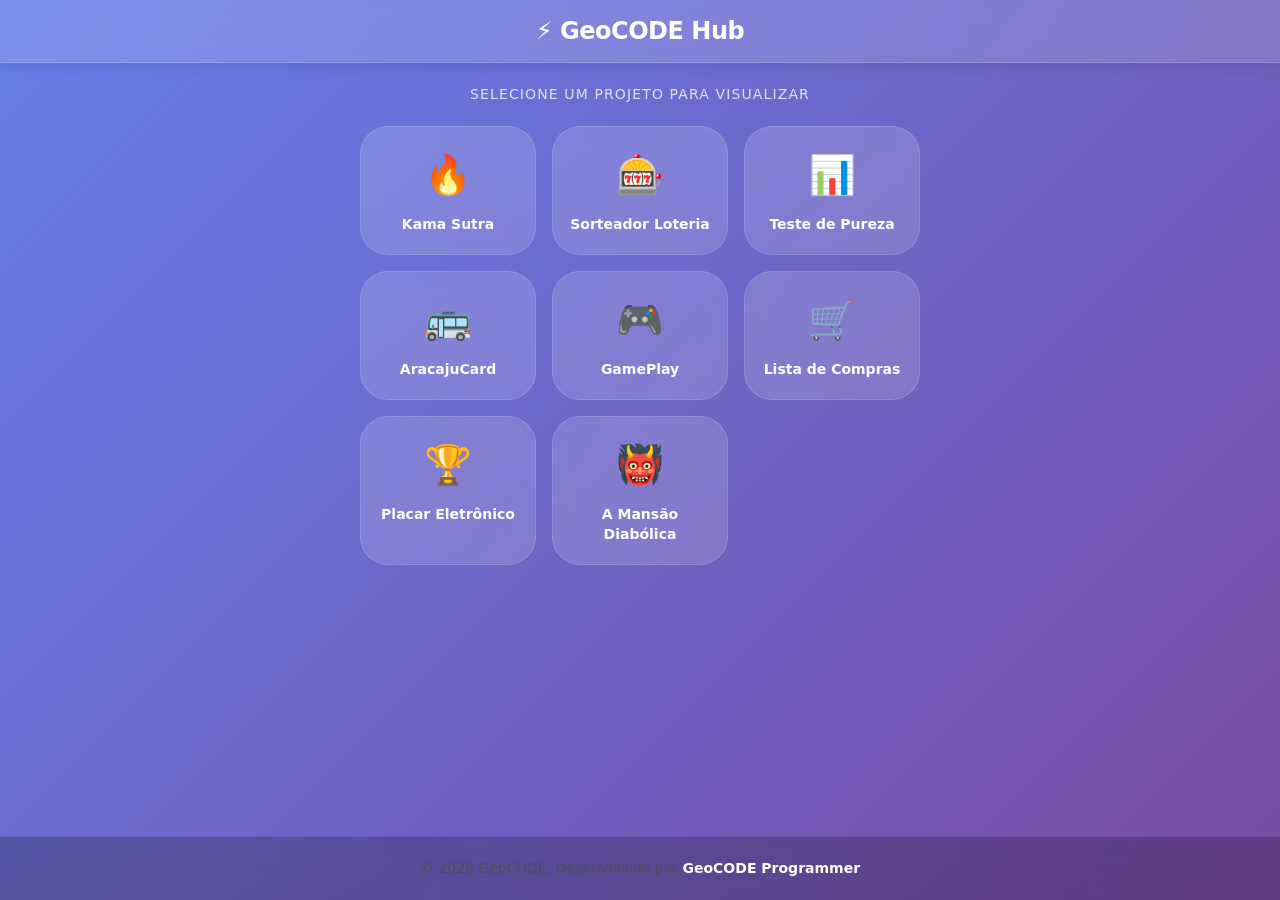
<file: index.html>
<!DOCTYPE html>
<html lang="pt-BR">

<head>
  <meta charset="UTF-8">
  <meta name="viewport" content="width=device-width, initial-scale=1.0">
  <title>GeoCODE Hub</title>
  <link rel="stylesheet" href="global.css">
  <meta name="description" content="Hub de mini WebApps desenvolvidos por GeoCODE Programmer">
  <meta name="theme-color" content="#667eea">
  <link rel="manifest" href="manifest.json">
  <meta name="apple-mobile-web-app-capable" content="yes">
  <meta name="apple-mobile-web-app-status-bar-style" content="black-translucent">
  <meta name="apple-mobile-web-app-title" content="GeoCODE Hub">
  <link rel="apple-touch-icon" sizes="152x152" href="/icons/icon-152x152.png">
  <link rel="apple-touch-icon" sizes="192x192" href="/icons/icon-192x192.png">
  <meta name="mobile-web-app-capable" content="yes">
  <meta name="application-name" content="GeoCODE Hub">
  <link rel="icon" type="image/png" sizes="192x192" href="./icons/icon-192x192.png">
</head>

<body>

  <header>
    <h1>⚡ GeoCODE Hub</h1>
    <div class="header-right">
      <!-- Botão personalizado de instalação PWA -->
      <button id="install-btn" aria-label="Instalar aplicativo">
        <svg width="14" height="14" viewBox="0 0 24 24" fill="none" stroke="currentColor" stroke-width="2.5"
          stroke-linecap="round" stroke-linejoin="round">
          <path d="M21 15v4a2 2 0 0 1-2 2H5a2 2 0 0 1-2-2v-4" />
          <polyline points="7 10 12 15 17 10" />
          <line x1="12" y1="15" x2="12" y2="3" />
        </svg>
        Instalar App
      </button>
    </div>
  </header>

  <div class="container">
    <p class="section-title">Selecione um projeto para visualizar</p>
    <div class="projects-grid" id="projectsGrid"></div>
  </div>

  <footer>
    <p>&copy; <span id="anoAtual"></span> GeoCODE. Desenvolvido por
      <a href="https://eusougeovani.vercel.app/" target="_blank" rel="noopener">GeoCODE Programmer</a>
    </p>
  </footer>

  <!-- Toast de feedback pós-instalação -->
  <div id="install-toast" role="status" aria-live="polite">✅ App adicionado à tela inicial!</div>

  <script>
    // ─── Ano no footer ────────────────────────
    document.getElementById('anoAtual').textContent = new Date().getFullYear();

    // ─── Projetos ─────────────────────────────
    const projects = [
      { name: "Kama Sutra", url: "./loveapp.html", icon: "🔥" },
      { name: "Sorteador Loteria", url: "./sorteloteria.html", icon: "🎰" },
      { name: "Teste de Pureza", url: "./testepureza.html", icon: "📊" },
      { name: "AracajuCard", url: "./aracajucard.html", icon: "🚌" },
      { name: "GamePlay", url: "./gameplay.html", icon: "🎮" },
      { name: "Lista de Compras", url: "./listacompras.html", icon: "🛒" },
      { name: "Placar Eletrônico", url: "./placareletronico.html", icon: "🏆" },
      { name: "A Mansão Diabólica", url: "./mansao_diabolica.html", icon: "👹" },
    ];

    function renderProjects() {
      const grid = document.getElementById('projectsGrid');
      grid.innerHTML = '';
      projects.forEach(project => {
        const card = document.createElement('a');
        card.className = 'project-card';
        card.href = project.url;

        const icon = document.createElement('div');
        icon.className = 'project-icon';

        if (project.icon.startsWith('http') || project.icon.startsWith('./')) {
          const img = document.createElement('img');
          img.src = project.icon;
          img.alt = project.name;
          img.loading = 'lazy';
          icon.appendChild(img);
        } else {
          icon.textContent = project.icon;
        }

        const name = document.createElement('div');
        name.className = 'project-name';
        name.textContent = project.name;

        card.appendChild(icon);
        card.appendChild(name);
        grid.appendChild(card);
      });
    }

    renderProjects();

    // ══════════════════════════════════════════
    // PWA — Registro do Service Worker
    // Coloque este bloco sempre no final do HTML principal.
    // ══════════════════════════════════════════
    if ('serviceWorker' in navigator) {
      window.addEventListener('load', () => {
        navigator.serviceWorker
          .register('./sw.js', { scope: './' })
          .then((registration) => {
            console.log('[PWA] Service Worker registrado com sucesso. Escopo:', registration.scope);

            // Verifica se há uma atualização disponível e notifica o usuário
            registration.addEventListener('updatefound', () => {
              const newWorker = registration.installing;
              newWorker.addEventListener('statechange', () => {
                if (newWorker.state === 'installed' && navigator.serviceWorker.controller) {
                  console.log('[PWA] Nova versão disponível! Recarregue para atualizar.');
                  // Opcional: exibir um banner de "Nova versão disponível"
                }
              });
            });
          })
          .catch((err) => {
            console.error('[PWA] Falha ao registrar o Service Worker:', err);
          });
      });
    }

    // ══════════════════════════════════════════
    // PWA — Botão "Instalar App" personalizado
    // Captura o evento beforeinstallprompt para
    // exibir nosso próprio botão no momento certo.
    // ══════════════════════════════════════════
    let deferredPrompt = null;
    const installBtn = document.getElementById('install-btn');
    const installToast = document.getElementById('install-toast');

    // 1. Captura e segura o evento nativo (sem mostrar o prompt automaticamente)
    window.addEventListener('beforeinstallprompt', (e) => {
      e.preventDefault();
      deferredPrompt = e;
      // Torna o botão visível
      installBtn.classList.add('visible');
      console.log('[PWA] Pronto para instalar. Botão exibido.');
    });

    // 2. Ao clicar no nosso botão, dispara o prompt nativo
    installBtn.addEventListener('click', async () => {
      if (!deferredPrompt) return;
      deferredPrompt.prompt();
      const { outcome } = await deferredPrompt.userChoice;
      console.log('[PWA] Escolha do usuário:', outcome);

      if (outcome === 'accepted') {
        showToast();
      }

      // O prompt só pode ser usado uma vez — descarta a referência
      deferredPrompt = null;
      installBtn.classList.remove('visible');
    });

    // 3. Esconde o botão se o app já foi instalado
    window.addEventListener('appinstalled', () => {
      installBtn.classList.remove('visible');
      deferredPrompt = null;
      showToast();
      console.log('[PWA] App instalado com sucesso!');
    });

    function showToast() {
      installToast.classList.add('show');
      setTimeout(() => installToast.classList.remove('show'), 3500);
    }
  </script>

</body>

</html>
</file>
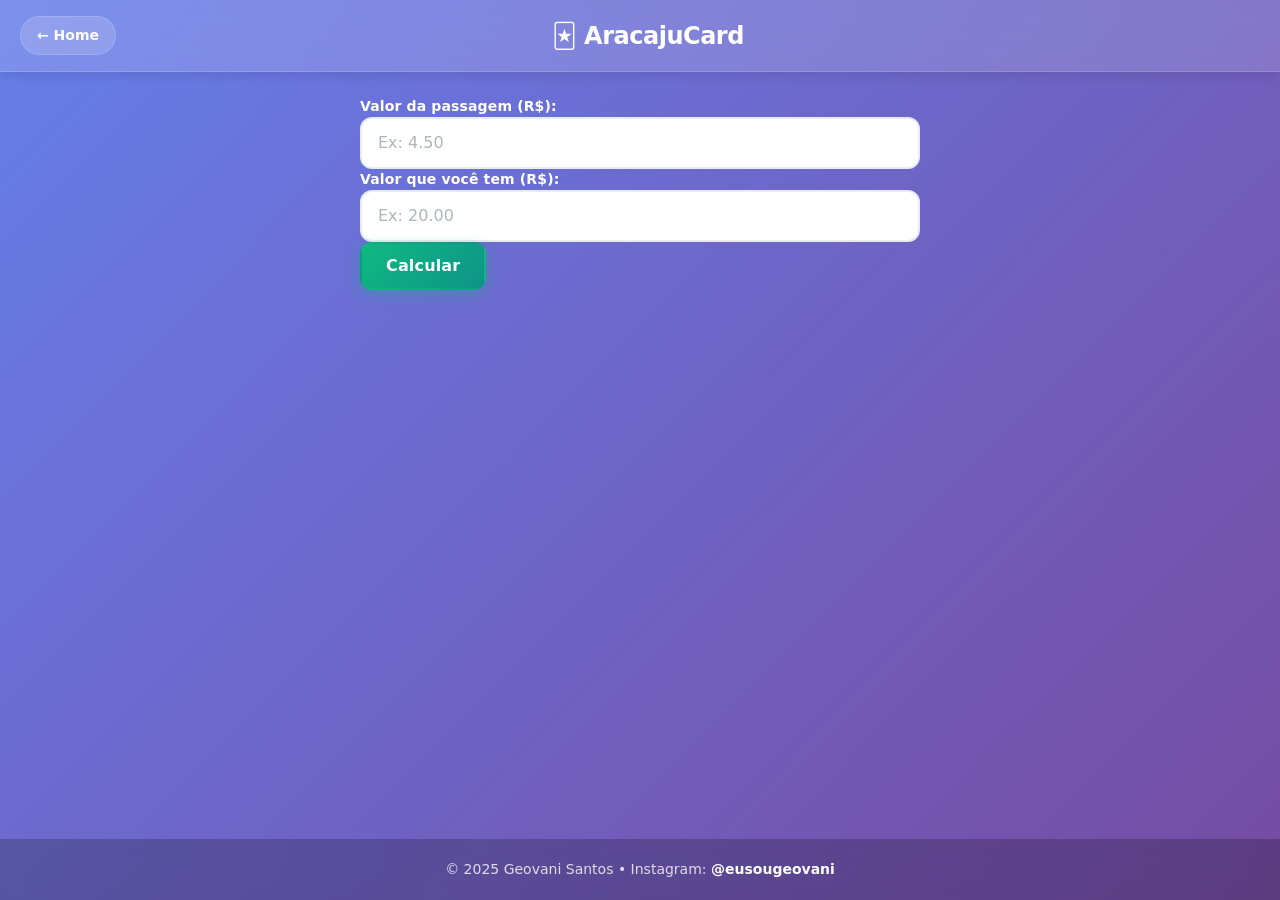
<file: aracajucard.html>
<!DOCTYPE html>
<html lang="pt-BR">

<head>
  <meta charset="UTF-8">
  <meta name="viewport" content="width=device-width, initial-scale=1.0">
  <title>AracajuCard - GeoCODE</title>
  <link rel="stylesheet" href="global.css">
</head>

<body data-theme="financeiro">
  <header>
    <a href="./index.html" class="home-btn">← Home</a>
    <h1>🃏 AracajuCard</h1>
    <div style="width: 80px;"></div>
  </header>

  <main>
    <div class="container">
      <label for="valorPassagem">Valor da passagem (R$):</label>
      <input type="number" id="valorPassagem" step="0.01" placeholder="Ex: 4.50">

      <label for="valorDisponivel">Valor que você tem (R$):</label>
      <input type="number" id="valorDisponivel" step="0.01" placeholder="Ex: 20.00">

      <button onclick="calcular()">Calcular</button>

      <div class="resultado" id="resultado"></div>
    </div>
  </main>

  <footer>
    © 2025 Geovani Santos • Instagram: <a href="https://instagram.com/eusougeovani" target="_blank">@eusougeovani</a>
  </footer>

  <script>
    function calcular() {
      const valorPassagem = parseFloat(document.getElementById("valorPassagem").value);
      const valorDisponivel = parseFloat(document.getElementById("valorDisponivel").value);
      const resultadoDiv = document.getElementById("resultado");

      if (isNaN(valorPassagem) || isNaN(valorDisponivel) || valorPassagem <= 0 || valorDisponivel < 0) {
        resultadoDiv.innerHTML = "<p>Por favor, insira valores válidos.</p>";
        resultadoDiv.classList.add("show");
        return;
      }

      const quantidade = Math.floor(valorDisponivel / valorPassagem);
      const valorGasto = quantidade * valorPassagem;
      const sobra = valorDisponivel - valorGasto;

      resultadoDiv.innerHTML = `
        <p><strong>Passagens possíveis:</strong> ${quantidade}</p>
        <p><strong>Valor total gasto:</strong> R$ ${valorGasto.toFixed(2)}</p>
        <p><strong>Valor que sobra:</strong> R$ ${sobra.toFixed(2)}</p>
      `;
      resultadoDiv.classList.add("show");
    }

    // Permite calcular pressionando Enter
    document.getElementById("valorDisponivel").addEventListener("keypress", function (e) {
      if (e.key === "Enter") {
        calcular();
      }
    });
  </script>
</body>

</html>
</file>
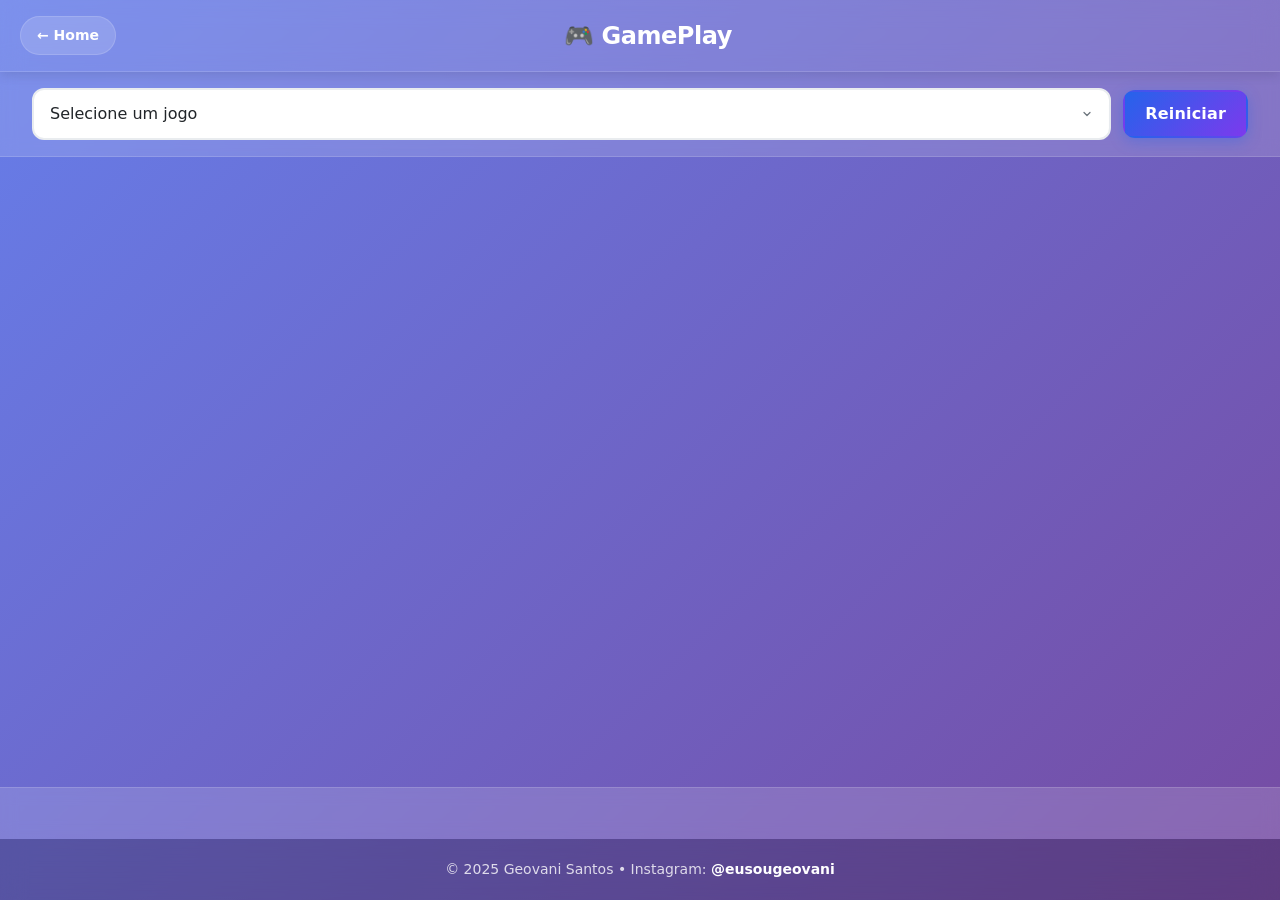
<file: gameplay.html>
<!DOCTYPE html>
<html lang="pt-BR">

<head>
  <meta charset="UTF-8" />
  <meta name="viewport" content="width=device-width, initial-scale=1.0" />
  <title>GamePlay - GeoCODE</title>
  <link rel="stylesheet" href="global.css">
</head>

<body data-theme="jogos">
  <header>
    <a href="./index.html" class="home-btn">← Home</a>
    <h1>🎮 GamePlay</h1>
    <div style="width: 80px;"></div>
  </header>

  <main>
    <div class="controls">
      <select id="game-select">
        <option value="">Selecione um jogo</option>
        <option value="velha">Jogo da Velha</option>
        <option value="forca">Forca</option>
        <option value="numero">Adivinhe o Número</option>
        <option value="ppt">Pedra-Papel-Tesoura</option>
        <option value="memoria">Jogo da Memória</option>
        <option value="simon">Simon Game</option>
        <option value="quiz">Quiz de Conhecimentos</option>
        <option value="snake">Snake (Cobrinha)</option>
      </select>
      <button onclick="reiniciarJogo()">Reiniciar</button>
    </div>
    <div id="game-container"></div>
    <div class="scoreboard" id="scoreboard"></div>
  </main>

  <footer>
    © 2025 Geovani Santos • Instagram: <a href="https://instagram.com/eusougeovani" target="_blank">@eusougeovani</a>
  </footer>

  <script>
    const container = document.getElementById('game-container');
    const scoreboard = document.getElementById('scoreboard');
    let state = {};

    const jogos = {
      velha() {
        state = { current: 'X', board: Array(9).fill(null), winner: null };
        scoreboard.textContent = 'Vez do jogador X';
        container.innerHTML = '<div class="grid grid-3x3" id="velha-grid"></div>';
        const grid = document.getElementById('velha-grid');
        for (let i = 0; i < 9; i++) {
          const cell = document.createElement('div');
          cell.className = 'cell';
          cell.addEventListener('click', () => {
            if (!state.board[i] && !state.winner) {
              state.board[i] = state.current;
              cell.textContent = state.current;
              cell.style.color = state.current === 'X' ? '#667eea' : '#764ba2';

              const linhas = [[0, 1, 2], [3, 4, 5], [6, 7, 8], [0, 3, 6], [1, 4, 7], [2, 5, 8], [0, 4, 8], [2, 4, 6]];
              for (let linha of linhas) {
                const [a, b, c] = linha;
                if (state.board[a] && state.board[a] === state.board[b] && state.board[a] === state.board[c]) {
                  state.winner = state.board[a];
                  scoreboard.textContent = `🎉 Jogador ${state.winner} venceu!`;
                  return;
                }
              }

              if (!state.board.includes(null)) {
                scoreboard.textContent = '🤝 Empate!';
                return;
              }

              state.current = state.current === 'X' ? 'O' : 'X';
              scoreboard.textContent = 'Vez do jogador ' + state.current;
            }
          });
          grid.appendChild(cell);
        }
      },

      forca() {
        const palavras = ['banana', 'cachorro', 'escola', 'teclado', 'computador', 'javascript', 'programar', 'internet'];
        const palavra = palavras[Math.floor(Math.random() * palavras.length)];
        state = { palavra, erros: 0, acertos: Array(palavra.length).fill('_'), letrasUsadas: [] };
        scoreboard.textContent = 'Erros: 0 / 6';
        container.innerHTML = '<p style="font-size: 2rem; letter-spacing: 10px; text-align: center;">' + state.acertos.join(' ') + '</p><input id="forca-input" maxlength="1" placeholder="Digite uma letra"><p id="letras-usadas" style="text-align: center; color: #999; font-size: 0.9rem;"></p>';
        document.getElementById('forca-input').addEventListener('input', e => {
          const letra = e.target.value.toLowerCase();
          if (!letra || state.letrasUsadas.includes(letra)) {
            e.target.value = '';
            return;
          }

          state.letrasUsadas.push(letra);
          let mudou = false;
          for (let i = 0; i < state.palavra.length; i++) {
            if (state.palavra[i] === letra) {
              state.acertos[i] = letra;
              mudou = true;
            }
          }

          if (!mudou) state.erros++;

          scoreboard.textContent = 'Erros: ' + state.erros + ' / 6';
          container.querySelector('p').textContent = state.acertos.join(' ');
          document.getElementById('letras-usadas').textContent = 'Letras usadas: ' + state.letrasUsadas.join(', ');
          e.target.value = '';

          if (state.erros >= 6) {
            setTimeout(() => {
              alert('Você perdeu! A palavra era: ' + state.palavra);
              jogos.forca();
            }, 100);
          }
          if (!state.acertos.includes('_')) {
            setTimeout(() => {
              alert('Parabéns! Você ganhou!');
              jogos.forca();
            }, 100);
          }
        });
      },

      numero() {
        const alvo = Math.floor(Math.random() * 100) + 1;
        state = { alvo, tentativas: 0 };
        scoreboard.textContent = 'Tentativas: 0';
        container.innerHTML = '<p>Adivinhe um número entre 1 e 100</p><input id="numero-input" type="number" placeholder="Digite um número"><button onclick="verificarNumero()">Verificar</button><p id="resultado"></p>';
        window.verificarNumero = () => {
          const palpite = parseInt(document.getElementById('numero-input').value);
          if (isNaN(palpite)) return;

          state.tentativas++;
          const resultado = document.getElementById('resultado');
          if (palpite === state.alvo) {
            resultado.textContent = '🎉 Parabéns! Você acertou!';
            resultado.style.color = '#27ae60';
          } else if (palpite < state.alvo) {
            resultado.textContent = '⬆️ Muito baixo! Tente novamente.';
            resultado.style.color = '#667eea';
          } else {
            resultado.textContent = '⬇️ Muito alto! Tente novamente.';
            resultado.style.color = '#764ba2';
          }
          scoreboard.textContent = 'Tentativas: ' + state.tentativas;
          document.getElementById('numero-input').value = '';
        };
      },

      ppt() {
        state = { player: 0, cpu: 0 };
        scoreboard.textContent = 'Você: 0 - Computador: 0';
        container.innerHTML = '<div style="display: flex; gap: 10px; justify-content: center; flex-wrap: wrap;">' +
          ['🪨 Pedra', '📄 Papel', '✂️ Tesoura'].map((j, idx) =>
            `<button onclick="jogarPPT(${idx})">${j}</button>`
          ).join('') + '</div><p id="ppt-resultado" style="text-align: center; font-size: 1.2rem; margin-top: 20px;"></p>';
        window.jogarPPT = (escolha) => {
          const opcoes = ['Pedra', 'Papel', 'Tesoura'];
          const cpu = Math.floor(Math.random() * 3);
          const resultado = document.getElementById('ppt-resultado');

          if (escolha === cpu) {
            resultado.textContent = `Empate! Ambos escolheram ${opcoes[escolha]}`;
            resultado.style.color = '#333';
          } else if ((escolha === 0 && cpu === 2) || (escolha === 1 && cpu === 0) || (escolha === 2 && cpu === 1)) {
            state.player++;
            resultado.textContent = `Você ganhou! ${opcoes[escolha]} vence ${opcoes[cpu]}`;
            resultado.style.color = '#27ae60';
          } else {
            state.cpu++;
            resultado.textContent = `Você perdeu! ${opcoes[cpu]} vence ${opcoes[escolha]}`;
            resultado.style.color = '#e74c3c';
          }
          scoreboard.textContent = `Você: ${state.player} - Computador: ${state.cpu}`;
        };
      },

      memoria() {
        const emojis = ['🇧🇷', '🇫🇷', '🇯🇵', '🇨🇦', '🇩🇪', '🇮🇹', '🇪🇸', '🇬🇧'];
        let cards = emojis.concat(emojis).sort(() => 0.5 - Math.random());
        state = { flipped: [], matched: 0 };
        scoreboard.textContent = 'Pares encontrados: 0 / 8';
        container.innerHTML = '<div class="grid grid-4x4" id="memoria-grid"></div>';
        const grid = document.getElementById('memoria-grid');
        cards.forEach((em) => {
          const div = document.createElement('div');
          div.className = 'cell cell-small';
          div.dataset.valor = em;
          div.addEventListener('click', () => flipMemoria(div));
          grid.appendChild(div);
        });

        window.flipMemoria = (div) => {
          if (state.flipped.length < 2 && !div.textContent && !div.classList.contains('matched')) {
            div.textContent = div.dataset.valor;
            state.flipped.push(div);

            if (state.flipped.length === 2) {
              const [a, b] = state.flipped;
              if (a.dataset.valor === b.dataset.valor) {
                state.matched++;
                a.classList.add('matched');
                b.classList.add('matched');
                scoreboard.textContent = 'Pares encontrados: ' + state.matched + ' / 8';
                state.flipped = [];
                if (state.matched === 8) {
                  setTimeout(() => alert('Parabéns! Você completou o jogo!'), 300);
                }
              } else {
                setTimeout(() => {
                  a.textContent = '';
                  b.textContent = '';
                  state.flipped = [];
                }, 1000);
              }
            }
          }
        };
      },

      simon() {
        const cores = ['red', 'green', 'blue', 'yellow'];
        state = { sequencia: [], resposta: [], botoes: {}, aguardando: false };
        scoreboard.textContent = 'Sequência: 0';
        container.innerHTML = '<div class="simon-container" id="simon-container"></div>';
        const div = document.getElementById('simon-container');
        cores.forEach(cor => {
          const btn = document.createElement('button');
          btn.className = 'simon-btn';
          btn.style.background = cor;
          btn.onclick = () => cliqueSimon(cor);
          div.appendChild(btn);
          state.botoes[cor] = btn;
        });
        novaRodadaSimon();
      },

      quiz() {
        const perguntas = [
          { q: 'Qual é a capital do Brasil?', r: ['Brasília', 'São Paulo', 'Rio de Janeiro', 'Salvador'], c: 0 },
          { q: 'Quanto é 7 x 8?', r: ['54', '56', '64', '48'], c: 1 },
          { q: 'Qual o maior planeta do sistema solar?', r: ['Terra', 'Marte', 'Júpiter', 'Saturno'], c: 2 },
          { q: 'Em que ano o Brasil foi descoberto?', r: ['1492', '1500', '1822', '1889'], c: 1 },
          { q: 'Qual é o oceano mais profundo?', r: ['Atlântico', 'Índico', 'Ártico', 'Pacífico'], c: 3 },
          { q: 'Quantos continentes existem?', r: ['5', '6', '7', '8'], c: 2 },
          { q: 'Qual o menor país do mundo?', r: ['Mônaco', 'Vaticano', 'San Marino', 'Liechtenstein'], c: 1 }
        ];
        state = { perguntas, atual: 0, pontos: 0 };
        scoreboard.textContent = `Pontos: 0 / ${perguntas.length}`;
        mostrarPergunta();

        window.responderQuiz = (idx) => {
          if (idx === state.perguntas[state.atual].c) {
            state.pontos++;
            scoreboard.textContent = `Pontos: ${state.pontos} / ${state.perguntas.length}`;
          }
          state.atual++;
          if (state.atual < state.perguntas.length) {
            mostrarPergunta();
          } else {
            container.innerHTML = `<p style="text-align: center; font-size: 1.5rem; color: #667eea;">🎉 Fim do Quiz!<br><br>Você acertou ${state.pontos} de ${state.perguntas.length}</p>`;
          }
        };
      },

      snake() {
        const tamanho = 20;
        const largura = 15;
        const altura = 15;
        state = {
          cobra: [{ x: 7, y: 7 }],
          direcao: { x: 1, y: 0 },
          proximaDirecao: { x: 1, y: 0 },
          comida: { x: 10, y: 10 },
          pontos: 0,
          jogando: true,
          loop: null
        };
        scoreboard.textContent = 'Pontos: 0';
        container.innerHTML = '<canvas id="snake-canvas" width="300" height="300" style="border: 2px solid #667eea; border-radius: 10px; background: #f8f9fa;"></canvas><p style="text-align: center; margin-top: 10px; color: #666;">Use as setas do teclado para jogar</p>';
        const canvas = document.getElementById('snake-canvas');
        const ctx = canvas.getContext('2d');

        const teclaHandler = (e) => {
          if (!state.jogando) return;
          const teclas = {
            ArrowUp: { x: 0, y: -1 },
            ArrowDown: { x: 0, y: 1 },
            ArrowLeft: { x: -1, y: 0 },
            ArrowRight: { x: 1, y: 0 }
          };

          if (teclas[e.key]) {
            e.preventDefault();
            const novaDirecao = teclas[e.key];
            if (!(novaDirecao.x === -state.direcao.x && novaDirecao.y === -state.direcao.y)) {
              state.proximaDirecao = novaDirecao;
            }
          }
        };

        document.addEventListener('keydown', teclaHandler);

        state.loop = setInterval(() => {
          if (!state.jogando) {
            clearInterval(state.loop);
            document.removeEventListener('keydown', teclaHandler);
            return;
          }

          state.direcao = state.proximaDirecao;
          const cabeca = {
            x: state.cobra[0].x + state.direcao.x,
            y: state.cobra[0].y + state.direcao.y
          };

          if (cabeca.x < 0 || cabeca.x >= largura || cabeca.y < 0 || cabeca.y >= altura ||
            state.cobra.some(s => s.x === cabeca.x && s.y === cabeca.y)) {
            state.jogando = false;
            alert(`Game Over! Pontos: ${state.pontos}`);
            return;
          }

          state.cobra.unshift(cabeca);

          if (cabeca.x === state.comida.x && cabeca.y === state.comida.y) {
            state.pontos++;
            scoreboard.textContent = `Pontos: ${state.pontos}`;

            let novaComida;
            do {
              novaComida = {
                x: Math.floor(Math.random() * largura),
                y: Math.floor(Math.random() * altura)
              };
            } while (state.cobra.some(s => s.x === novaComida.x && s.y === novaComida.y));
            state.comida = novaComida;
          } else {
            state.cobra.pop();
          }

          ctx.fillStyle = '#f8f9fa';
          ctx.fillRect(0, 0, 300, 300);

          ctx.fillStyle = '#667eea';
          state.cobra.forEach((s, i) => {
            if (i === 0) {
              ctx.fillStyle = '#764ba2';
            } else {
              ctx.fillStyle = '#667eea';
            }
            ctx.fillRect(s.x * tamanho, s.y * tamanho, tamanho - 2, tamanho - 2);
          });

          ctx.fillStyle = '#e74c3c';
          ctx.fillRect(state.comida.x * tamanho, state.comida.y * tamanho, tamanho - 2, tamanho - 2);
        }, 150);
      }
    };

    function novaRodadaSimon() {
      state.aguardando = true;
      const cores = ['red', 'green', 'blue', 'yellow'];
      const nova = cores[Math.floor(Math.random() * 4)];
      state.sequencia.push(nova);
      state.resposta = [...state.sequencia];
      scoreboard.textContent = 'Sequência: ' + state.sequencia.length;
      mostrarSequencia();
    }

    function mostrarSequencia() {
      let i = 0;
      const interval = setInterval(() => {
        if (i < state.sequencia.length) {
          const cor = state.sequencia[i];
          const btn = state.botoes[cor];
          btn.style.opacity = '0.5';
          setTimeout(() => { btn.style.opacity = '1'; }, 400);
          i++;
        } else {
          clearInterval(interval);
          state.aguardando = false;
        }
      }, 800);
    }

    function cliqueSimon(cor) {
      if (state.aguardando || state.resposta.length === 0) return;

      if (cor === state.resposta[0]) {
        state.resposta.shift();
        if (state.resposta.length === 0) {
          setTimeout(novaRodadaSimon, 1000);
        }
      } else {
        alert('Errou! Sua sequência: ' + state.sequencia.length);
        jogos.simon();
      }
    }

    function mostrarPergunta() {
      const p = state.perguntas[state.atual];
      container.innerHTML = `
        <p style="font-size: 1.2rem; font-weight: 600; margin-bottom: 20px; text-align: center;">${state.atual + 1}. ${p.q}</p>
        <div style="display: flex; flex-direction: column; gap: 10px;">
          ${p.r.map((r, i) => `<button onclick="responderQuiz(${i})" style="text-align: left; padding: 15px;">${r}</button>`).join('')}
        </div>
      `;
    }

    document.getElementById('game-select').addEventListener('change', (e) => {
      const jogo = e.target.value;
      if (state.loop) clearInterval(state.loop);

      if (jogos[jogo]) {
        jogos[jogo]();
      } else {
        container.innerHTML = '<p style="text-align: center; color: #999;">Selecione um jogo para começar</p>';
        scoreboard.textContent = '';
      }
    });

    function reiniciarJogo() {
      const jogoAtual = document.getElementById('game-select').value;
      if (state.loop) clearInterval(state.loop);

      if (jogos[jogoAtual]) {
        jogos[jogoAtual]();
      }
    }
  </script>
</body>

</html>
</file>
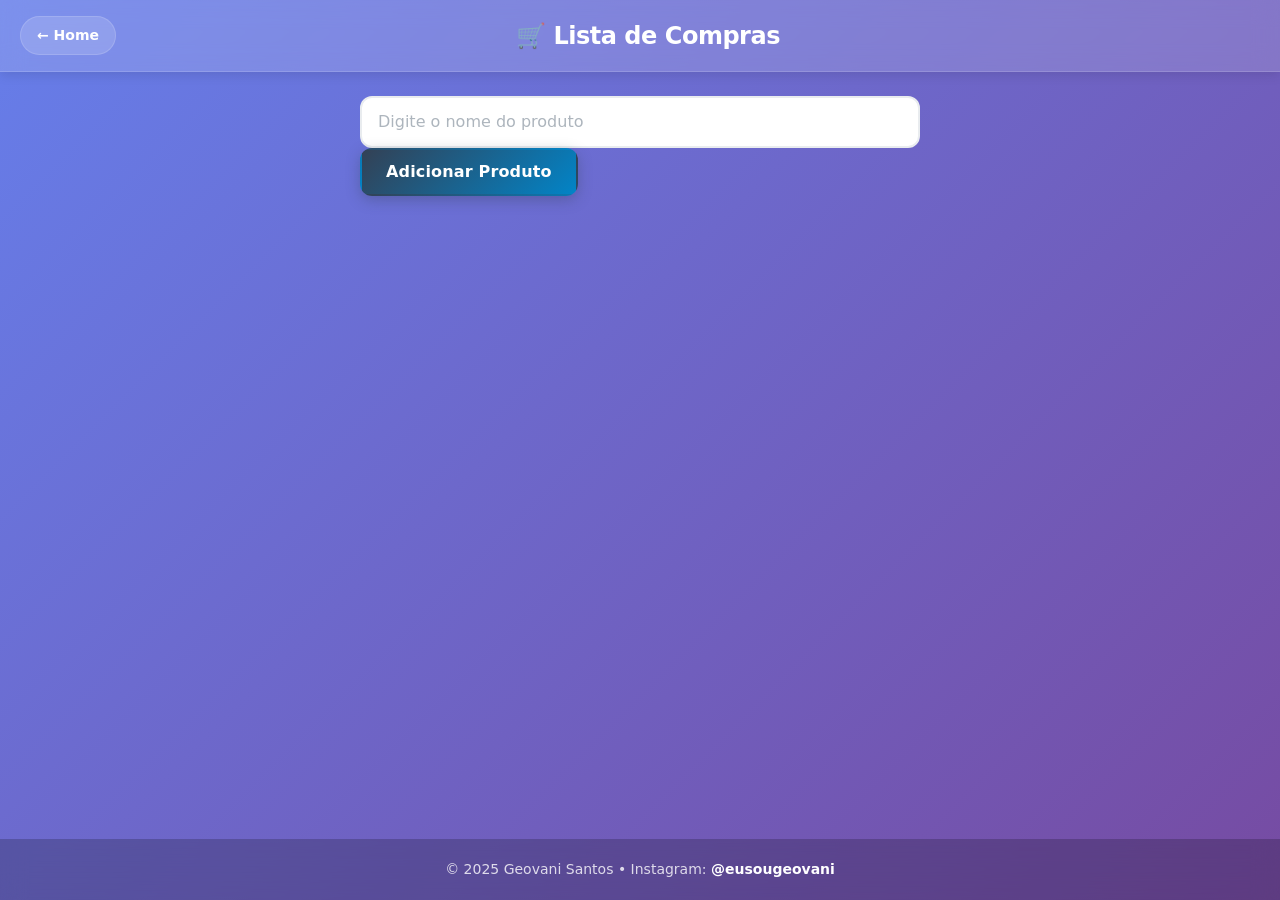
<file: listacompras.html>
<!DOCTYPE html>
<html lang="pt-BR">

<head>
  <meta charset="UTF-8" />
  <meta name="viewport" content="width=device-width, initial-scale=1.0" />
  <title>Lista de Compras - GeoCODE</title>
  <link rel="stylesheet" href="global.css">
</head>

<body data-theme="ferramenta">
  <header>
    <a href="./index.html" class="home-btn">← Home</a>
    <h1>🛒 Lista de Compras</h1>
    <div style="width: 80px;"></div>
  </header>

  <main>
    <div class="container">
      <input type="text" id="produto" placeholder="Digite o nome do produto" />
      <button onclick="adicionarProduto()">Adicionar Produto</button>
      <div id="itens-lista"></div>
    </div>
  </main>

  <footer>
    © 2025 Geovani Santos • Instagram: <a href="https://instagram.com/eusougeovani" target="_blank">@eusougeovani</a>
  </footer>

  <script>
    let produtos = [];

    function atualizarLista() {
      const lista = document.getElementById("itens-lista");
      lista.innerHTML = "";
      produtos.forEach((produto, index) => {
        const div = document.createElement("div");
        div.className = "produto";
        div.innerHTML = `
          <strong>${produto.nome}</strong>
          <div class="controle">
            <button onclick="diminuirQuantidade(${index})">-</button>
            <span>${produto.quantidade}</span>
            <button onclick="aumentarQuantidade(${index})">+</button>
            <button onclick="removerProduto(${index})">×</button>
          </div>
        `;
        lista.appendChild(div);
      });
    }

    function adicionarProduto() {
      const nome = document.getElementById("produto").value.trim();
      if (nome) {
        const existente = produtos.find(p => p.nome.toLowerCase() === nome.toLowerCase());
        if (existente) {
          existente.quantidade++;
        } else {
          produtos.push({ nome, quantidade: 1 });
        }
        document.getElementById("produto").value = "";
        atualizarLista();
      }
    }

    function aumentarQuantidade(index) {
      produtos[index].quantidade++;
      atualizarLista();
    }

    function diminuirQuantidade(index) {
      produtos[index].quantidade--;
      if (produtos[index].quantidade <= 0) {
        removerProduto(index);
      } else {
        atualizarLista();
      }
    }

    function removerProduto(index) {
      produtos.splice(index, 1);
      atualizarLista();
    }

    // Permite adicionar produto pressionando Enter
    document.getElementById("produto").addEventListener("keypress", function (e) {
      if (e.key === "Enter") {
        adicionarProduto();
      }
    });
  </script>
</body>

</html>
</file>
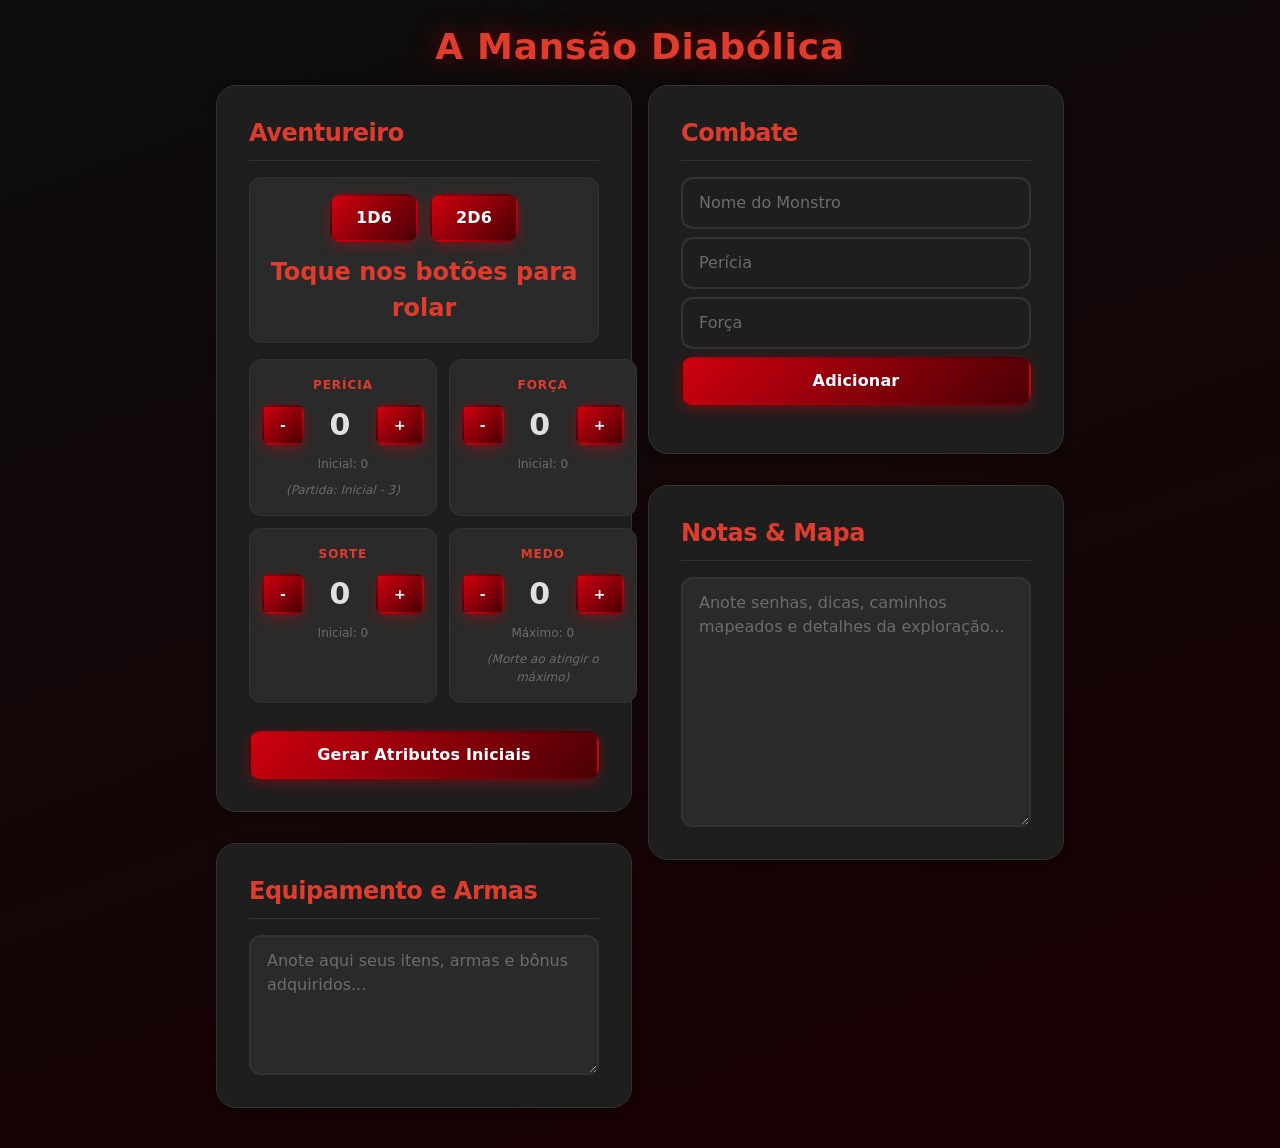
<file: mansao_diabolica.html>
<!DOCTYPE html>
<html lang="pt-BR">

<head>
    <meta charset="UTF-8">
    <meta name="viewport" content="width=device-width, initial-scale=1.0, maximum-scale=1.0, user-scalable=no">
    <title>A Mansão Diabólica - Ficha</title>
    <link rel="stylesheet" href="global.css">
</head>

<body data-theme="terror">

    <h1>A Mansão Diabólica</h1>

    <div class="container">

        <div class="column">
            <div class="card">
                <h2>Aventureiro</h2>

                <div class="dice-area">
                    <div class="dice-buttons">
                        <button class="btn" onclick="rolarDados(1)">1D6</button>
                        <button class="btn" onclick="rolarDados(2)">2D6</button>
                    </div>
                    <div id="dice-result">Toque nos botões para rolar</div>
                </div>

                <div class="stat-grid">
                    <div class="stat-box">
                        <div class="stat-title">Perícia</div>
                        <div class="stat-controls">
                            <button class="btn btn-small" onclick="alterarAtributo('pericia', -1)">-</button>
                            <span id="val-pericia" class="stat-value">0</span>
                            <button class="btn btn-small" onclick="alterarAtributo('pericia', 1)">+</button>
                        </div>
                        <div class="stat-sub">Inicial: <span id="max-pericia" contenteditable="true">0</span></div>
                        <div class="stat-note">(Partida: Inicial - 3)</div>
                    </div>

                    <div class="stat-box">
                        <div class="stat-title">Força</div>
                        <div class="stat-controls">
                            <button class="btn btn-small" onclick="alterarAtributo('forca', -1)">-</button>
                            <span id="val-forca" class="stat-value">0</span>
                            <button class="btn btn-small" onclick="alterarAtributo('forca', 1)">+</button>
                        </div>
                        <div class="stat-sub">Inicial: <span id="max-forca" contenteditable="true">0</span></div>
                    </div>

                    <div class="stat-box">
                        <div class="stat-title">Sorte</div>
                        <div class="stat-controls">
                            <button class="btn btn-small" onclick="alterarAtributo('sorte', -1)">-</button>
                            <span id="val-sorte" class="stat-value">0</span>
                            <button class="btn btn-small" onclick="alterarAtributo('sorte', 1)">+</button>
                        </div>
                        <div class="stat-sub">Inicial: <span id="max-sorte" contenteditable="true">0</span></div>
                    </div>

                    <div class="stat-box">
                        <div class="stat-title">Medo</div>
                        <div class="stat-controls">
                            <button class="btn btn-small" onclick="alterarAtributo('medo', -1)">-</button>
                            <span id="val-medo" class="stat-value">0</span>
                            <button class="btn btn-small" onclick="alterarAtributo('medo', 1)">+</button>
                        </div>
                        <div class="stat-sub">Máximo: <span id="max-medo" contenteditable="true">0</span></div>
                        <div class="stat-note">(Morte ao atingir o máximo)</div>
                    </div>
                </div>

                <button class="btn btn-generate" onclick="gerarAtributosIniciais()">Gerar Atributos Iniciais</button>
            </div>

            <div class="card" style="margin-top: 15px;">
                <h2>Equipamento e Armas</h2>
                <textarea id="equipamentos" placeholder="Anote aqui seus itens, armas e bônus adquiridos..."></textarea>
            </div>
        </div>

        <div class="column">
            <div class="card">
                <h2>Combate</h2>

                <div class="input-group">
                    <input type="text" id="monstro-nome" placeholder="Nome do Monstro">
                    <input type="number" id="monstro-pericia" placeholder="Perícia" pattern="[0-9]*"
                        inputmode="numeric">
                    <input type="number" id="monstro-forca" placeholder="Força" pattern="[0-9]*" inputmode="numeric">
                    <button class="btn" onclick="adicionarMonstro()">Adicionar</button>
                </div>

                <div id="lista-monstros">
                </div>
            </div>

            <div class="card" style="margin-top: 15px;">
                <h2>Notas & Mapa</h2>
                <textarea id="notas" placeholder="Anote senhas, dicas, caminhos mapeados e detalhes da exploração..."
                    style="height: 250px;"></textarea>
            </div>
        </div>

    </div>

    <script>
        function rolar(qtd) {
            let total = 0;
            let rolagens = [];
            for (let i = 0; i < qtd; i++) {
                let d = Math.floor(Math.random() * 6) + 1;
                total += d;
                rolagens.push(d);
            }
            return { total, rolagens };
        }

        function rolarDados(qtd) {
            const res = rolar(qtd);
            const text = qtd === 1 ? `🎲 ${res.total}` : `🎲 ${res.total} (${res.rolagens.join(' + ')})`;

            // Efeito visual rápido para indicar que rolou
            const display = document.getElementById('dice-result');
            display.style.opacity = '0.5';
            setTimeout(() => {
                display.innerText = text;
                display.style.opacity = '1';
            }, 100);
        }

        function alterarAtributo(attr, valor) {
            const el = document.getElementById(`val-${attr}`);
            let atual = parseInt(el.innerText) || 0;
            el.innerText = atual + valor;
        }

        function gerarAtributosIniciais() {
            if (!confirm("Gerar novos atributos apagará os atuais. Continuar?")) return;

            let perIni = rolar(1).total + 6;
            document.getElementById('max-pericia').innerText = perIni;
            document.getElementById('val-pericia').innerText = perIni - 3;

            let forIni = rolar(2).total + 12;
            document.getElementById('max-forca').innerText = forIni;
            document.getElementById('val-forca').innerText = forIni;

            let sorIni = rolar(1).total + 6;
            document.getElementById('max-sorte').innerText = sorIni;
            document.getElementById('val-sorte').innerText = sorIni;

            let medoMax = rolar(1).total + 6;
            document.getElementById('max-medo').innerText = medoMax;
            document.getElementById('val-medo').innerText = 0;

            document.getElementById('dice-result').innerText = "Ficha Pronta!";
        }

        let monsterIdCounter = 0;

        function adicionarMonstro() {
            const nome = document.getElementById('monstro-nome').value || "Criatura";
            const pericia = document.getElementById('monstro-pericia').value || 0;
            const forca = document.getElementById('monstro-forca').value || 0;

            if (forca == 0 && pericia == 0 && nome === "Criatura") return;

            const id = `monster-${monsterIdCounter++}`;

            const html = `
                <div class="monster-item" id="${id}">
                    <div class="monster-info">
                        <span class="monster-name">${nome}</span>
                        <span class="monster-stats">PER: ${pericia}</span>
                    </div>
                    <div class="monster-actions">
                        <span style="font-size: 0.9rem; font-weight:bold;">FORÇA:</span>
                        <div class="monster-actions-controls">
                            <button class="btn btn-small" onclick="alterarForcaMonstro('${id}', -1)">-</button>
                            <span id="forca-${id}" class="stat-value" style="font-size: 1.4rem; text-align: center; width: 30px;">${forca}</span>
                            <button class="btn btn-small" onclick="alterarForcaMonstro('${id}', 1)">+</button>
                        </div>
                        <button class="btn btn-small" style="background-color: transparent; border: 1px solid var(--border); color: #aaa;" onclick="removerMonstro('${id}')">🗑️</button>
                    </div>
                </div>
            `;

            document.getElementById('lista-monstros').insertAdjacentHTML('afterbegin', html);

            document.getElementById('monstro-nome').value = '';
            document.getElementById('monstro-pericia').value = '';
            document.getElementById('monstro-forca').value = '';
        }

        function alterarForcaMonstro(id, valor) {
            const el = document.getElementById(`forca-${id}`);
            let atual = parseInt(el.innerText) || 0;
            el.innerText = atual + valor;
        }

        function removerMonstro(id) {
            document.getElementById(id).remove();
        }
    </script>
</body>

</html>
</file>
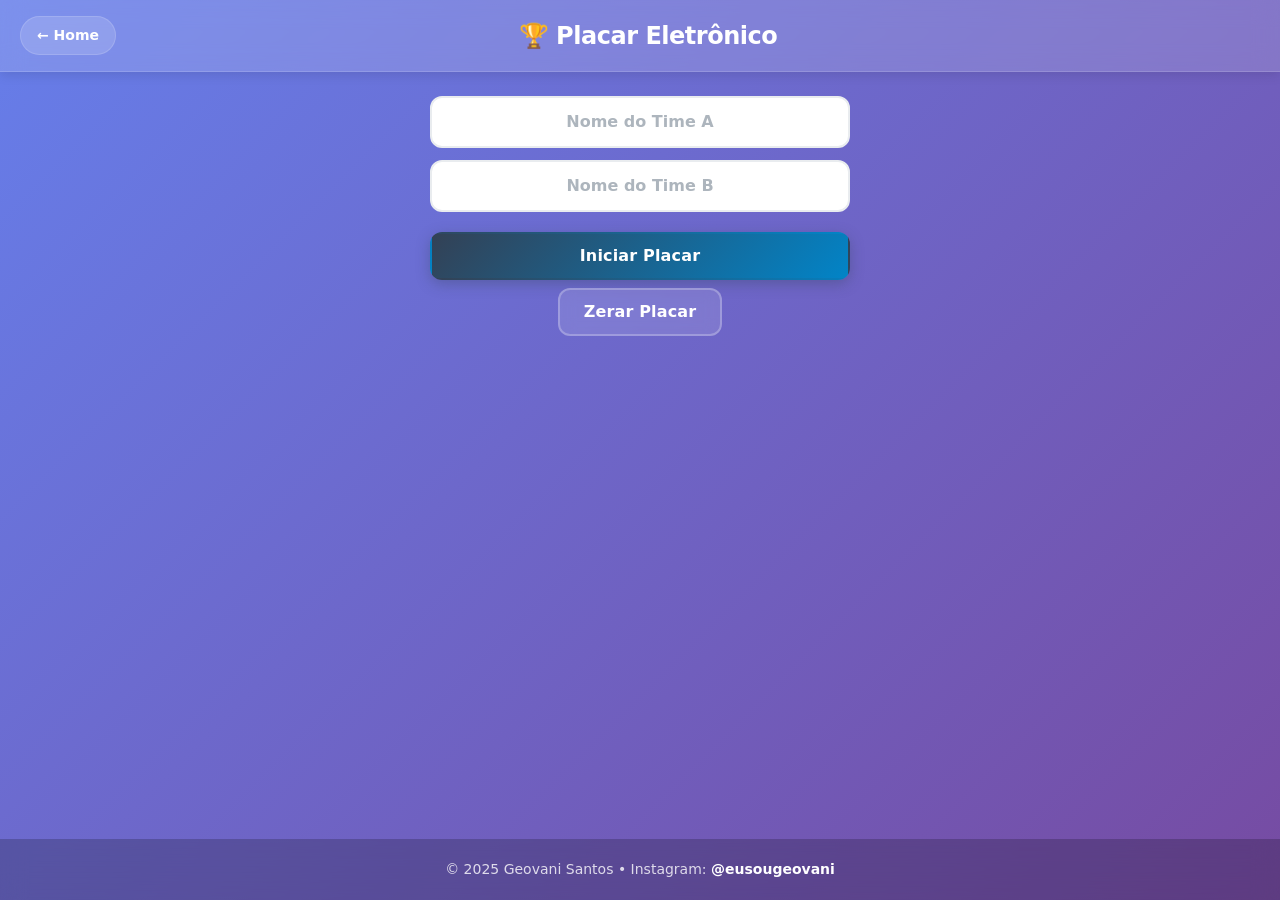
<file: placareletronico.html>
<!DOCTYPE html>
<html lang="pt-BR">

<head>
  <meta charset="UTF-8">
  <meta name="viewport" content="width=device-width, initial-scale=1.0">
  <title>Placar Eletrônico - GeoCODE</title>
  <link rel="stylesheet" href="global.css">
</head>

<body data-theme="ferramenta">
  <header>
    <a href="./index.html" class="home-btn">← Home</a>
    <h1>🏆 Placar Eletrônico</h1>
    <div style="width: 80px;"></div>
  </header>

  <main>
    <div class="container">
      <div class="input-times">
        <input type="text" id="nomeA" placeholder="Nome do Time A">
        <input type="text" id="nomeB" placeholder="Nome do Time B">
        <br>
        <button onclick="iniciarPlacar()">Iniciar Placar</button>
      </div>

      <div class="placar" id="placarBox">
        <div class="time" id="timeA">
          <h2 id="labelA">Time A</h2>
          <div class="pontos" id="pontosA">0</div>
          <div class="botoes">
            <button onclick="alterarPontos('A', 1)">+1</button>
            <button onclick="alterarPontos('A', -1)">-1</button>
          </div>
        </div>
        <div class="time" id="timeB">
          <h2 id="labelB">Time B</h2>
          <div class="pontos" id="pontosB">0</div>
          <div class="botoes">
            <button onclick="alterarPontos('B', 1)">+1</button>
            <button onclick="alterarPontos('B', -1)">-1</button>
          </div>
        </div>
      </div>
      <button class="zerar-btn" onclick="zerarPlacar()">Zerar Placar</button>
    </div>
  </main>

  <footer>
    © 2025 Geovani Santos • Instagram: <a href="https://instagram.com/eusougeovani" target="_blank">@eusougeovani</a>
  </footer>

  <script>
    let placar = { A: 0, B: 0 };

    function iniciarPlacar() {
      const nomeA = document.getElementById("nomeA").value.trim();
      const nomeB = document.getElementById("nomeB").value.trim();

      if (nomeA && nomeB) {
        document.getElementById("labelA").textContent = nomeA;
        document.getElementById("labelB").textContent = nomeB;
        document.querySelector(".input-times").style.display = "none";
        document.getElementById("placarBox").style.display = "flex";
      } else {
        alert("Por favor, preencha o nome dos dois times.");
      }
    }

    function alterarPontos(time, valor) {
      placar[time] += valor;
      if (placar[time] < 0) placar[time] = 0;
      document.getElementById(`pontos${time}`).textContent = placar[time];
    }

    function zerarPlacar() {
      placar = { A: 0, B: 0 };
      document.getElementById("pontosA").textContent = 0;
      document.getElementById("pontosB").textContent = 0;
    }
  </script>
</body>

</html>
</file>
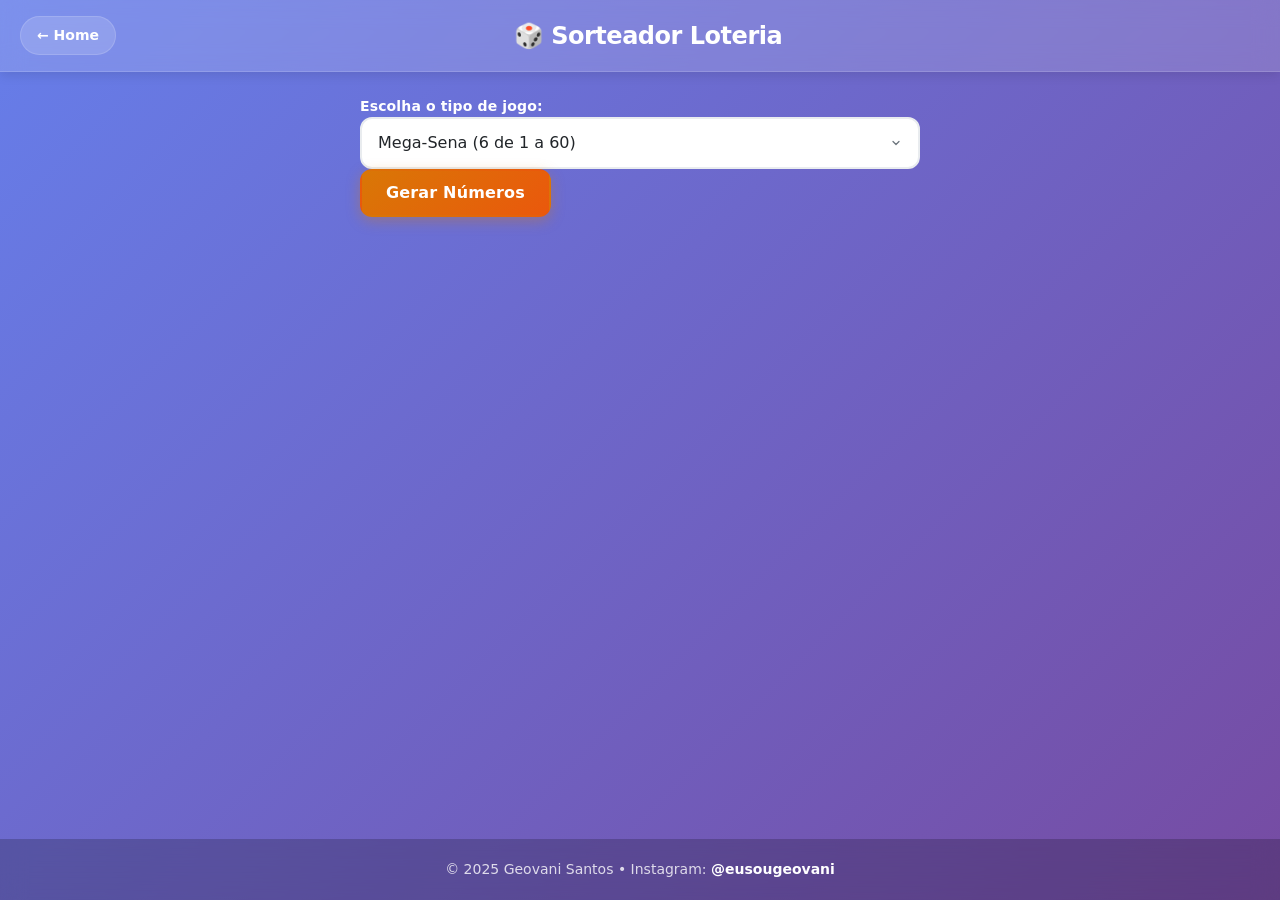
<file: sorteloteria.html>
<!DOCTYPE html>
<html lang="pt-BR">

<head>
  <meta charset="UTF-8" />
  <meta name="viewport" content="width=device-width, initial-scale=1.0" />
  <title>Sorteador Loteria - GeoCODE</title>
  <link rel="stylesheet" href="global.css">
</head>

<body data-theme="sorte">
  <header>
    <a href="./index.html" class="home-btn">← Home</a>
    <h1>🎲 Sorteador Loteria</h1>
    <div style="width: 80px;"></div>
  </header>

  <main>
    <div class="container">
      <label for="jogo">Escolha o tipo de jogo:</label>
      <select id="jogo">
        <option value="mega">Mega-Sena (6 de 1 a 60)</option>
        <option value="quina">Quina (5 de 1 a 80)</option>
        <option value="lotofacil">Lotofácil (15 de 1 a 25)</option>
        <option value="lotomania">Lotomania (50 de 0 a 99)</option>
        <option value="duplasena">Dupla Sena (6 de 1 a 50)</option>
      </select>
      <button onclick="sortear()">Gerar Números</button>
      <div id="resultado" class="numeros"></div>
    </div>
  </main>

  <footer>
    © 2025 Geovani Santos • Instagram: <a href="https://instagram.com/eusougeovani" target="_blank">@eusougeovani</a>
  </footer>

  <script>
    function sortear() {
      const tipo = document.getElementById("jogo").value;
      let total = 0, max = 0, min = 1;

      switch (tipo) {
        case 'mega':
          total = 6; max = 60;
          break;
        case 'quina':
          total = 5; max = 80;
          break;
        case 'lotofacil':
          total = 15; max = 25;
          break;
        case 'lotomania':
          total = 50; max = 99; min = 0;
          break;
        case 'duplasena':
          total = 6; max = 50;
          break;
      }

      const numeros = new Set();
      while (numeros.size < total) {
        const n = Math.floor(Math.random() * (max - min + 1)) + min;
        numeros.add(n);
      }

      const resultadoDiv = document.getElementById("resultado");
      resultadoDiv.innerHTML = '';

      [...numeros].sort((a, b) => a - b).forEach((num, index) => {
        setTimeout(() => {
          const el = document.createElement("div");
          el.className = "numero";
          el.textContent = num.toString().padStart(2, '0');
          resultadoDiv.appendChild(el);
        }, index * 50);
      });
    }
  </script>
</body>

</html>
</file>
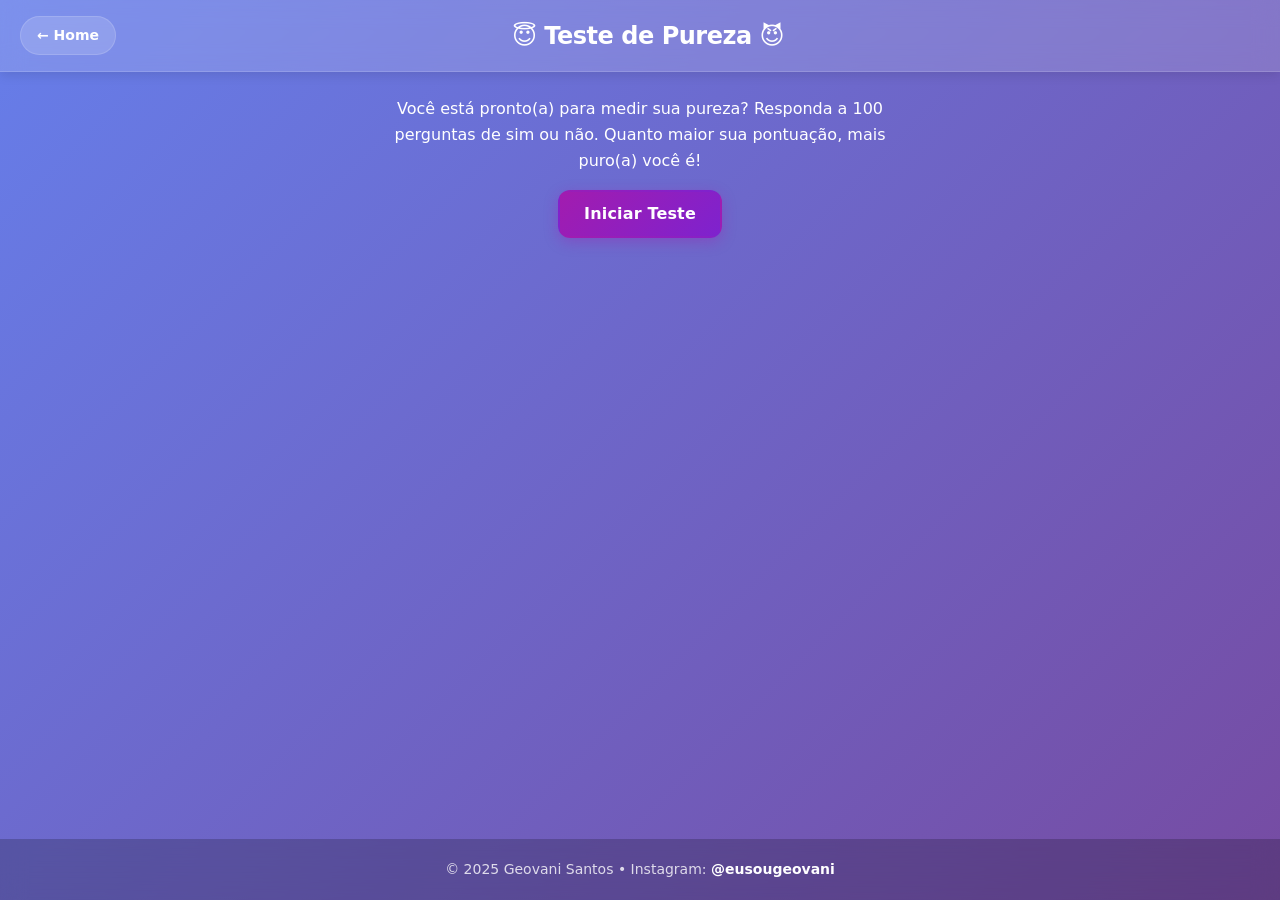
<file: testepureza.html>
<!DOCTYPE html>
<html lang="pt-BR">

<head>
  <meta charset="UTF-8" />
  <meta name="viewport" content="width=device-width, initial-scale=1.0" />
  <title>Teste de Pureza - GeoCODE</title>
  <link rel="stylesheet" href="global.css">
</head>

<body data-theme="quiz">
  <header>
    <a href="./index.html" class="home-btn">← Home</a>
    <h1>😇 Teste de Pureza 😈</h1>
    <div style="width: 80px;"></div>
  </header>

  <main>
    <div class="container">
      <div id="start-box">
        <p>Você está pronto(a) para medir sua pureza? Responda a 100 perguntas de sim ou não. Quanto maior sua
          pontuação, mais puro(a) você é!</p>
        <button onclick="iniciarTeste()">Iniciar Teste</button>
      </div>

      <div id="quiz-box" class="hidden">
        <p id="question"></p>
        <div class="buttons">
          <button onclick="responder(true)">Sim</button>
          <button onclick="responder(false)">Não</button>
        </div>
      </div>

      <div id="result-box" class="hidden">
        <h2 id="result-text"></h2>
        <p id="result-comment"></p>
        <button onclick="reiniciar()">Refazer Teste</button>
      </div>
    </div>
  </main>

  <footer>
    © 2025 Geovani Santos • Instagram: <a href="https://instagram.com/eusougeovani" target="_blank">@eusougeovani</a>
  </footer>

  <script>
    const perguntas = [
      "Você já mandou nudes para alguém?",
      "Já teve relações sexuais no carro?",
      "Já transou no banheiro público?",
      "Já fez sexo no primeiro encontro?",
      "Já beijou duas pessoas no mesmo dia?",
      "Já fez sexo sem saber o nome da pessoa?",
      "Já usou algemas ou vendas durante o sexo?",
      "Já teve um sonho erótico com um(a) amigo(a)?",
      "Já se masturbou pensando em alguém conhecido?",
      "Já assistiu pornografia com outra pessoa?",
      "Já participou de uma chamada de vídeo sexual?",
      "Já fingiu prazer?",
      "Já transou com alguém comprometido?",
      "Já transou em local público?",
      "Já enviou mensagens picantes?",
      "Já fez sexting com desconhecidos?",
      "Já usou brinquedos sexuais?",
      "Já teve mais de um parceiro(a) em 24h?",
      "Já fez striptease?",
      "Já transou ouvindo funk pesado?",
      "Já teve um caso com colega de trabalho?",
      "Já viu alguém pelado sem querer?",
      "Já se masturbou em um lugar inusitado?",
      "Já teve desejo por um(a) professor(a)?",
      "Já ficou com alguém bem mais velho?",
      "Já ficou com alguém bem mais novo?",
      "Já usou aplicativos de encontros?",
      "Já ficou com alguém do mesmo gênero?",
      "Já beijou alguém só por diversão?",
      "Já mandou áudio gemendo?",
      "Já fez cosplay sexual?",
      "Já deu uma rapidinha em local estranho?",
      "Já assistiu filmes adultos no trabalho/escola?",
      "Já transou bêbado(a)?",
      "Já fantasiou com famoso(a)?",
      "Já fez sexo virtual?",
      "Já teve sexo casual?",
      "Já beijou um(a) ex?",
      "Já sentiu ciúmes de um crush aleatório?",
      "Já desejou um(a) amigo(a) comprometido(a)?",
      "Já beijou alguém em uma balada?",
      "Já mandou mensagem bêbado(a)?",
      "Já gravou vídeos íntimos?",
      "Já fez chamada de vídeo pelado(a)?",
      "Já mentiu sobre sua experiência sexual?",
      "Já fingiu estar dormindo para evitar algo sexual?",
      "Já provocou alguém só por diversão?",
      "Já desejou o(a) parceiro(a) de um amigo(a)?",
      "Já teve um encontro só pelo sexo?",
      "Já transou sem camisinha?",
      "Já flertou com desconhecido(a) na rua?",
      "Já acordou com desejo incontrolável?",
      "Já teve crush em professor(a)?",
      "Já usou comida em momento íntimo?",
      "Já foi pego em momento íntimo?",
      "Já desejou um(a) influencer?",
      "Já foi a um motel?",
      "Já sentiu tesão em filme que não era erótico?",
      "Já transou ouvindo uma playlist preparada?",
      "Já praticou dominação ou submissão?",
      "Já fantasiou em público?",
      "Já teve desejo por colega de classe?",
      "Já viu vídeo íntimo vazado?",
      "Já se imaginou em um trisal?",
      "Já ficou com alguém só por vingança?",
      "Já flertou sabendo que a pessoa era comprometida?",
      "Já usou roupas íntimas para impressionar?",
      "Já desejou alguém da sua família distante?",
      "Já se masturbou ouvindo apenas a voz de alguém?",
      "Já mandou fotos sem roupa por impulso?",
      "Já fez sexo com música alta?",
      "Já transou ao ar livre?",
      "Já teve sexo dentro da água?",
      "Já ficou nu(a) com amigos(as)?",
      "Já recebeu cantada no trabalho?",
      "Já retribuiu cantada no transporte público?",
      "Já leu contos eróticos?",
      "Já teve um perfil falso em apps de pegação?",
      "Já ficou com um(a) ex de um(a) amigo(a)?",
      "Já provocou alguém intencionalmente com roupas?",
      "Já experimentou algo novo só por curiosidade sexual?",
      "Já usou espelho durante o sexo?",
      "Já foi em festa com clima sexual?",
      "Já teve atração por superior(a) hierárquico?",
      "Já foi filmado durante o sexo (com consentimento)?",
      "Já experimentou roleplay?",
      "Já transou escondido(a)?",
      "Já teve fantasias proibidas?",
      "Já transou na casa dos pais escondido(a)?",
      "Já sentiu atração por uma figura pública religiosa?",
      "Já teve fetiches inusitados?",
      "Já ficou excitado(a) em situações impróprias?",
      "Já provocou alguém pela internet?",
      "Já respondeu testes como esse antes?",
      "Já ficou excitado(a) lendo esse teste?",
      "Já teve o desejo de ir além de um beijo com um(a) amigo(a)?",
      "Já beijou alguém imaginando outra pessoa?",
      "Já quis transar só por curiosidade?",
      "Já pensou em alguém durante o banho?",
      "Já se pegou fantasiando durante a aula/trabalho?",
      "Já sentiu culpa por desejos sexuais?",
      "Já teve pensamentos safados sem motivo?",
      "Já desejou que alguém te dominasse ou obedecesse?"
    ];

    let atual = 0;
    let pontuacao = 0;

    const perguntaEl = document.getElementById("question");
    const quizBox = document.getElementById("quiz-box");
    const startBox = document.getElementById("start-box");
    const resultBox = document.getElementById("result-box");
    const resultText = document.getElementById("result-text");
    const resultComment = document.getElementById("result-comment");

    function iniciarTeste() {
      startBox.classList.add("hidden");
      quizBox.classList.remove("hidden");
      carregarPergunta();
    }

    function carregarPergunta() {
      if (atual < perguntas.length) {
        perguntaEl.textContent = perguntas[atual];
      } else {
        mostrarResultado();
      }
    }

    function responder(sim) {
      if (sim) pontuacao += 1;
      atual++;
      carregarPergunta();
    }

    function mostrarResultado() {
      quizBox.classList.add("hidden");
      resultBox.classList.remove("hidden");

      const resultadoFinal = Math.round((pontuacao / perguntas.length) * 100);
      resultText.textContent = `Seu nível de pureza é ${resultadoFinal}/100`;

      if (resultadoFinal >= 80) {
        resultComment.textContent = "😇 Um verdadeiro(a) santo(a)! Puro como água mineral.";
      } else if (resultadoFinal >= 50) {
        resultComment.textContent = "😌 Tem seus momentos, mas mantém a elegância!";
      } else if (resultadoFinal >= 20) {
        resultComment.textContent = "🔥 Perigo! Um(a) verdadeiro(a) pecador(a)!";
      } else {
        resultComment.textContent = "😈 Pureza? Essa palavra nem existe no seu dicionário!";
      }
    }

    function reiniciar() {
      atual = 0;
      pontuacao = 0;
      resultBox.classList.add("hidden");
      quizBox.classList.add("hidden");
      startBox.classList.remove("hidden");
    }
  </script>
</body>

</html>
</file>
<file: global.css>
/* ═══════════════════════════════════════════════════════════════════
   GeoCODE Hub — Design System Global
   Versão: 2.0.0
   Autor: Geovani Santos / GeoCODE Programmer
   Descrição: Sistema de design completo para o hub de mini-WebApps.
              Inclui tokens, reset, componentes, temas por propósito,
              estilos específicos de cada página e Dark Mode automático.
   Uso: <link rel="stylesheet" href="./global.css"> no <head>
        e data-theme="nome" no <body> para tematizar cada página.
═══════════════════════════════════════════════════════════════════ */


/* ╔═══════════════════════════════════════════════════════════════╗
   ║  1. SISTEMA DE VARIÁVEIS — Tema Padrão (GeoCODE Brand)       ║
   ╚═══════════════════════════════════════════════════════════════╝ */
:root {

  /* ── Paleta Primária — Violeta/índigo (identidade da marca) ── */
  --clr-primary-100: #eef0fd;
  --clr-primary-200: #c7cdf8;
  --clr-primary-300: #9fa8f3;
  --clr-primary-400: #7885ef;
  --clr-primary-500: #667eea;   /* Principal */
  --clr-primary-600: #4f6ae8;
  --clr-primary-700: #3855e5;
  --clr-primary-800: #2340c8;
  --clr-primary-900: #1a30a0;

  /* ── Paleta Secundária ────────────────────────────────────── */
  --clr-secondary-100: #f0ebfa;
  --clr-secondary-200: #d4bff2;
  --clr-secondary-300: #b893ea;
  --clr-secondary-400: #9c67e2;
  --clr-secondary-500: #764ba2;   /* Principal */
  --clr-secondary-600: #653d8e;
  --clr-secondary-700: #54307a;
  --clr-secondary-800: #422366;
  --clr-secondary-900: #311652;

  /* ── Gradientes ───────────────────────────────────────────── */
  --gradient-brand:        linear-gradient(135deg, var(--clr-primary-500) 0%, var(--clr-secondary-500) 100%);
  --gradient-brand-subtle: linear-gradient(135deg, var(--clr-primary-100) 0%, var(--clr-secondary-100) 100%);
  --gradient-body:         linear-gradient(135deg, var(--clr-primary-500) 0%, var(--clr-secondary-500) 100%);

  /* ── Neutros / Escala de Cinza ────────────────────────────── */
  --clr-neutral-0:    #ffffff;
  --clr-neutral-50:   #f8f9fa;
  --clr-neutral-100:  #f1f3f5;
  --clr-neutral-200:  #e9ecef;
  --clr-neutral-300:  #dee2e6;
  --clr-neutral-400:  #ced4da;
  --clr-neutral-500:  #adb5bd;
  --clr-neutral-600:  #6c757d;
  --clr-neutral-700:  #495057;
  --clr-neutral-800:  #343a40;
  --clr-neutral-900:  #212529;
  --clr-neutral-1000: #0d0f10;

  /* ── Cores de Feedback / Estado ──────────────────────────── */
  --clr-success:       #22c55e;
  --clr-success-light: #dcfce7;
  --clr-success-dark:  #15803d;

  --clr-error:         #ef4444;
  --clr-error-light:   #fee2e2;
  --clr-error-dark:    #b91c1c;

  --clr-warning:       #f59e0b;
  --clr-warning-light: #fef3c7;
  --clr-warning-dark:  #b45309;

  --clr-info:          #3b82f6;
  --clr-info-light:    #dbeafe;
  --clr-info-dark:     #1d4ed8;

  /* ── Superfícies ──────────────────────────────────────────── */
  --bg-body:           var(--gradient-body);
  --bg-surface:        var(--clr-neutral-0);
  --bg-surface-alt:    var(--clr-neutral-50);
  --bg-overlay:        rgba(255, 255, 255, 0.15);
  --bg-overlay-strong: rgba(255, 255, 255, 0.25);

  /* ── Cores de Texto ───────────────────────────────────────── */
  --txt-heading:    var(--clr-neutral-900);
  --txt-body:       var(--clr-neutral-700);
  --txt-muted:      var(--clr-neutral-500);
  --txt-inverse:    var(--clr-neutral-0);
  --txt-link:       var(--clr-primary-600);
  --txt-link-hover: var(--clr-primary-800);
  --txt-on-primary: var(--clr-neutral-0);

  /* ── Bordas ───────────────────────────────────────────────── */
  --border-color:         var(--clr-neutral-200);
  --border-color-focus:   var(--clr-primary-500);
  --border-color-error:   var(--clr-error);
  --border:               var(--clr-neutral-200); /* Alias para uso em JS */
  --border-radius-sm:     8px;
  --border-radius-md:     12px;
  --border-radius-lg:     20px;
  --border-radius-xl:     28px;
  --border-radius-full:   9999px;

  /* ── Sombras ──────────────────────────────────────────────── */
  --shadow-xs: 0 1px 3px rgba(0,0,0,.07), 0 1px 2px rgba(0,0,0,.05);
  --shadow-sm: 0 2px 8px rgba(0,0,0,.08), 0 1px 3px rgba(0,0,0,.06);
  --shadow-md: 0 4px 12px rgba(0,0,0,.10), 0 2px 6px rgba(0,0,0,.07);
  --shadow-lg: 0 8px 24px rgba(0,0,0,.12), 0 4px 10px rgba(0,0,0,.08);
  --shadow-xl: 0 16px 40px rgba(0,0,0,.15), 0 6px 16px rgba(0,0,0,.10);
  --shadow-primary:    0 4px 14px rgba(102, 126, 234, 0.35);
  --shadow-primary-lg: 0 8px 24px rgba(102, 126, 234, 0.45);

  /* ── Espaçamento (Escala 4pt) ─────────────────────────────── */
  --space-1:  4px;
  --space-2:  8px;
  --space-3:  12px;
  --space-4:  16px;
  --space-5:  20px;
  --space-6:  24px;
  --space-8:  32px;
  --space-10: 40px;
  --space-12: 48px;
  --space-16: 64px;

  /* ── Tipografia ───────────────────────────────────────────── */
  --font-sans: system-ui, -apple-system, BlinkMacSystemFont, 'Segoe UI', Roboto,
               'Helvetica Neue', Arial, 'Noto Sans', sans-serif;
  --font-mono: ui-monospace, 'Cascadia Code', 'Source Code Pro',
               Menlo, Consolas, 'Courier New', monospace;

  /* Escala fluida — clamp(min, vw-preferido, max) */
  --text-xs:   clamp(0.70rem, 1.5vw, 0.75rem);
  --text-sm:   clamp(0.80rem, 2.0vw, 0.875rem);
  --text-base: clamp(0.90rem, 2.5vw, 1.00rem);
  --text-md:   clamp(1.00rem, 2.8vw, 1.10rem);
  --text-lg:   clamp(1.10rem, 3.2vw, 1.25rem);
  --text-xl:   clamp(1.20rem, 3.8vw, 1.50rem);
  --text-2xl:  clamp(1.40rem, 4.5vw, 1.875rem);
  --text-3xl:  clamp(1.70rem, 5.5vw, 2.25rem);
  --text-4xl:  clamp(2.00rem, 7.0vw, 3.00rem);

  --leading-tight:   1.25;
  --leading-snug:    1.375;
  --leading-normal:  1.5;
  --leading-relaxed: 1.625;
  --leading-loose:   2;

  --weight-normal:    400;
  --weight-medium:    500;
  --weight-semibold:  600;
  --weight-bold:      700;
  --weight-extrabold: 800;

  /* ── Transições / Animações ───────────────────────────────── */
  --ease-default:  cubic-bezier(0.4, 0, 0.2, 1);
  --ease-spring:   cubic-bezier(0.34, 1.56, 0.64, 1);
  --ease-out-expo: cubic-bezier(0.19, 1, 0.22, 1);
  --duration-fast: 150ms;
  --duration-base: 250ms;
  --duration-slow: 400ms;
  --transition-base:   var(--duration-base) var(--ease-default);
  --transition-spring: var(--duration-slow) var(--ease-spring);

  /* ── Header ───────────────────────────────────────────────── */
  --header-bg:      var(--bg-overlay);
  --header-backdrop: blur(12px);
  --header-border:  rgba(255, 255, 255, 0.15);

  /* ── Botões ───────────────────────────────────────────────── */
  --btn-height:      48px;
  --btn-height-sm:   40px;
  --btn-height-lg:   56px;
  --btn-padding-x:   var(--space-6);
  --btn-padding-x-sm: var(--space-4);
  --btn-padding-x-lg: var(--space-8);

  /* ── Inputs ───────────────────────────────────────────────── */
  --input-height:   48px;
  --input-padding-x: var(--space-4);
  --focus-ring:      0 0 0 3px rgba(102, 126, 234, 0.25);
  --focus-ring-error: 0 0 0 3px rgba(239, 68, 68, 0.25);

  /* ── Cards ────────────────────────────────────────────────── */
  --card-padding: var(--space-6);
  --card-radius:  var(--border-radius-lg);
  --card-shadow:  var(--shadow-md);

  /* ── Layout ───────────────────────────────────────────────── */
  --max-w-content: 600px;
  --max-w-wide:    900px;
  --max-w-layout:  1200px;
}


/* ╔═══════════════════════════════════════════════════════════════╗
   ║  2. TEMATIZAÇÃO POR PROPÓSITO — Modificadores data-theme     ║
   ║  Uso: <body data-theme="financeiro">                         ║
   ║  Apenas as variáveis são sobrescritas. Os componentes        ║
   ║  herdam automaticamente o novo tema.                         ║
   ╚═══════════════════════════════════════════════════════════════╝ */

/* ── Financeiro / Transporte (AracajuCard)
   Esmeralda: confiança, dinheiro, praticidade.               */
[data-theme="financeiro"] {
  --clr-primary-100: #d1fae5;
  --clr-primary-200: #a7f3d0;
  --clr-primary-300: #6ee7b7;
  --clr-primary-400: #34d399;
  --clr-primary-500: #10b981;
  --clr-primary-600: #059669;
  --clr-primary-700: #047857;
  --clr-primary-800: #065f46;
  --clr-primary-900: #064e3b;

  --clr-secondary-100: #ccfbf1;
  --clr-secondary-200: #99f6e4;
  --clr-secondary-300: #5eead4;
  --clr-secondary-400: #2dd4bf;
  --clr-secondary-500: #0d9488;
  --clr-secondary-600: #0f766e;
  --clr-secondary-700: #115e59;

  --gradient-brand:    linear-gradient(135deg, var(--clr-primary-500) 0%, var(--clr-secondary-500) 100%);
  --gradient-body:     linear-gradient(135deg, #10b981 0%, #0d9488 100%);
  --shadow-primary:    0 4px 14px rgba(16, 185, 129, 0.35);
  --shadow-primary-lg: 0 8px 24px rgba(16, 185, 129, 0.45);
  --border-color-focus: var(--clr-primary-500);
  --focus-ring:        0 0 0 3px rgba(16, 185, 129, 0.25);
}

/* ── Jogos / Entretenimento (GamePlay)
   Azul royal: imersão, diversão, competição.                 */
[data-theme="jogos"] {
  --clr-primary-100: #dbeafe;
  --clr-primary-200: #bfdbfe;
  --clr-primary-300: #93c5fd;
  --clr-primary-400: #60a5fa;
  --clr-primary-500: #2563eb;
  --clr-primary-600: #1d4ed8;
  --clr-primary-700: #1e40af;
  --clr-primary-800: #1e3a8a;
  --clr-primary-900: #172554;

  --clr-secondary-100: #ede9fe;
  --clr-secondary-200: #ddd6fe;
  --clr-secondary-300: #c4b5fd;
  --clr-secondary-400: #a78bfa;
  --clr-secondary-500: #7c3aed;
  --clr-secondary-600: #6d28d9;
  --clr-secondary-700: #5b21b6;

  --gradient-brand:    linear-gradient(135deg, var(--clr-primary-500) 0%, var(--clr-secondary-500) 100%);
  --gradient-body:     linear-gradient(135deg, #1e3a8a 0%, #5b21b6 100%);
  --shadow-primary:    0 4px 14px rgba(37, 99, 235, 0.35);
  --shadow-primary-lg: 0 8px 24px rgba(37, 99, 235, 0.45);
  --border-color-focus: var(--clr-primary-500);
  --focus-ring:        0 0 0 3px rgba(37, 99, 235, 0.25);
}

/* ── Romance / Adulto (Kama Sutra)
   Rosa/carmim: intimidade, paixão, desejo.                   */
[data-theme="romance"] {
  --clr-primary-100: #ffe4e6;
  --clr-primary-200: #fecdd3;
  --clr-primary-300: #fda4af;
  --clr-primary-400: #fb7185;
  --clr-primary-500: #e11d48;
  --clr-primary-600: #be123c;
  --clr-primary-700: #9f1239;
  --clr-primary-800: #881337;
  --clr-primary-900: #4c0519;

  --clr-secondary-100: #fdf2f8;
  --clr-secondary-200: #fce7f3;
  --clr-secondary-300: #fbcfe8;
  --clr-secondary-400: #f9a8d4;
  --clr-secondary-500: #db2777;
  --clr-secondary-600: #be185d;
  --clr-secondary-700: #9d174d;

  --gradient-brand:    linear-gradient(135deg, var(--clr-primary-500) 0%, var(--clr-secondary-500) 100%);
  --gradient-body:     linear-gradient(135deg, #9f1239 0%, #db2777 100%);
  --shadow-primary:    0 4px 14px rgba(225, 29, 72, 0.35);
  --shadow-primary-lg: 0 8px 24px rgba(225, 29, 72, 0.45);
  --border-color-focus: var(--clr-primary-500);
  --focus-ring:        0 0 0 3px rgba(225, 29, 72, 0.25);
}

/* ── Sorte / Loteria (Sorteador Loteria)
   Âmbar/dourado: fortuna, prêmio, celebração.                */
[data-theme="sorte"] {
  --clr-primary-100: #fef9c3;
  --clr-primary-200: #fef08a;
  --clr-primary-300: #fde047;
  --clr-primary-400: #facc15;
  --clr-primary-500: #d97706;
  --clr-primary-600: #b45309;
  --clr-primary-700: #92400e;
  --clr-primary-800: #78350f;
  --clr-primary-900: #451a03;

  --clr-secondary-100: #ffedd5;
  --clr-secondary-200: #fed7aa;
  --clr-secondary-300: #fdba74;
  --clr-secondary-400: #fb923c;
  --clr-secondary-500: #ea580c;
  --clr-secondary-600: #c2410c;
  --clr-secondary-700: #9a3412;

  --gradient-brand:    linear-gradient(135deg, var(--clr-primary-500) 0%, var(--clr-secondary-500) 100%);
  --gradient-body:     linear-gradient(135deg, #d97706 0%, #c2410c 100%);
  --shadow-primary:    0 4px 14px rgba(217, 119, 6, 0.35);
  --shadow-primary-lg: 0 8px 24px rgba(217, 119, 6, 0.45);
  --border-color-focus: var(--clr-primary-500);
  --focus-ring:        0 0 0 3px rgba(217, 119, 6, 0.25);
}

/* ── Ferramenta / Utilidade (Lista de Compras, Placar Eletrônico)
   Ardósia/azul-aço: foco, praticidade, clareza.             */
[data-theme="ferramenta"] {
  --clr-primary-100: #f1f5f9;
  --clr-primary-200: #e2e8f0;
  --clr-primary-300: #94a3b8;
  --clr-primary-400: #64748b;
  --clr-primary-500: #334155;
  --clr-primary-600: #1e293b;
  --clr-primary-700: #0f172a;
  --clr-primary-800: #0a1120;
  --clr-primary-900: #050a14;

  --clr-secondary-100: #e0f2fe;
  --clr-secondary-200: #bae6fd;
  --clr-secondary-300: #7dd3fc;
  --clr-secondary-400: #38bdf8;
  --clr-secondary-500: #0284c7;
  --clr-secondary-600: #0369a1;
  --clr-secondary-700: #075985;

  --gradient-brand:    linear-gradient(135deg, var(--clr-primary-500) 0%, var(--clr-secondary-500) 100%);
  --gradient-body:     linear-gradient(135deg, #334155 0%, #0284c7 100%);
  --shadow-primary:    0 4px 14px rgba(51, 65, 85, 0.35);
  --shadow-primary-lg: 0 8px 24px rgba(51, 65, 85, 0.45);
  --border-color-focus: var(--clr-secondary-500);
  --focus-ring:        0 0 0 3px rgba(2, 132, 199, 0.25);
}

/* ── Quiz / Social (Teste de Pureza)
   Violeta profundo + fucsia: personalidade, curiosidade.     */
[data-theme="quiz"] {
  --clr-primary-100: #fdf4ff;
  --clr-primary-200: #fae8ff;
  --clr-primary-300: #f0abfc;
  --clr-primary-400: #e879f9;
  --clr-primary-500: #a21caf;
  --clr-primary-600: #86198f;
  --clr-primary-700: #701a75;
  --clr-primary-800: #5b0f65;
  --clr-primary-900: #3b0764;

  --clr-secondary-100: #f5f3ff;
  --clr-secondary-200: #ede9fe;
  --clr-secondary-300: #d8b4fe;
  --clr-secondary-400: #c084fc;
  --clr-secondary-500: #7e22ce;
  --clr-secondary-600: #6b21a8;
  --clr-secondary-700: #581c87;

  --gradient-brand:    linear-gradient(135deg, var(--clr-primary-500) 0%, var(--clr-secondary-500) 100%);
  --gradient-body:     linear-gradient(135deg, #701a75 0%, #5b21b6 100%);
  --shadow-primary:    0 4px 14px rgba(162, 28, 175, 0.35);
  --shadow-primary-lg: 0 8px 24px rgba(162, 28, 175, 0.45);
  --border-color-focus: var(--clr-primary-500);
  --focus-ring:        0 0 0 3px rgba(162, 28, 175, 0.25);
}

/* ── Terror / RPG (A Mansão Diabólica)
   Vermelho sangue sobre escuridão: perigo, mistério, horror. */
[data-theme="terror"] {
  --clr-primary-100: #ffe4e1;
  --clr-primary-200: #ffb3aa;
  --clr-primary-300: #ff6b5b;
  --clr-primary-400: #e03c2e;
  --clr-primary-500: #cf000f;
  --clr-primary-600: #a80009;
  --clr-primary-700: #820007;
  --clr-primary-800: #5c0005;
  --clr-primary-900: #3a0003;

  --clr-secondary-100: #1a1a1a;
  --clr-secondary-200: #2a2a2a;
  --clr-secondary-300: #333333;
  --clr-secondary-400: #444444;
  --clr-secondary-500: #1e1e1e;
  --clr-secondary-600: #151515;
  --clr-secondary-700: #0d0d0d;

  /* Terror usa fundo escuro — sobrescreve as superfícies */
  --bg-body:        linear-gradient(160deg, #0d0d0d 0%, #1a0002 100%);
  --bg-surface:     #1e1e1e;
  --bg-surface-alt: #2a2a2a;
  --bg-overlay:     rgba(255, 255, 255, 0.06);
  --bg-overlay-strong: rgba(255, 255, 255, 0.10);

  --txt-heading:  #e0e0e0;
  --txt-body:     #b0b0b0;
  --txt-muted:    #6c6c6c;
  --border-color: #333333;
  --border:       #333333;

  --gradient-brand:    linear-gradient(135deg, var(--clr-primary-500) 0%, #4a0005 100%);
  --gradient-body:     linear-gradient(160deg, #0d0d0d 0%, #1a0002 100%);
  --shadow-primary:    0 4px 14px rgba(207, 0, 15, 0.4);
  --shadow-primary-lg: 0 8px 24px rgba(207, 0, 15, 0.55);
  --border-color-focus: var(--clr-primary-500);
  --focus-ring:        0 0 0 3px rgba(207, 0, 15, 0.3);
}


/* ╔═══════════════════════════════════════════════════════════════╗
   ║  3. RESET MODERNO + FUNDAÇÕES                                ║
   ╚═══════════════════════════════════════════════════════════════╝ */

*,
*::before,
*::after {
  box-sizing: border-box;
  margin: 0;
  padding: 0;
}

img, video, svg {
  display: block;
  max-width: 100%;
}

nav ul, nav ol { list-style: none; }

input, button, textarea, select { font: inherit; }

/* Remove animações para quem prefere movimento reduzido */
@media (prefers-reduced-motion: reduce) {
  *, *::before, *::after {
    animation-duration: 0.01ms !important;
    animation-iteration-count: 1 !important;
    transition-duration: 0.01ms !important;
    scroll-behavior: auto !important;
  }
}


/* ╔═══════════════════════════════════════════════════════════════╗
   ║  4. TIPOGRAFIA — Escala Base                                 ║
   ╚═══════════════════════════════════════════════════════════════╝ */

html {
  font-size: 100%;
  -webkit-text-size-adjust: 100%;
  scroll-behavior: smooth;
}

body {
  font-family: var(--font-sans);
  font-size: var(--text-base);
  font-weight: var(--weight-normal);
  line-height: var(--leading-normal);
  color: var(--txt-body);
  background: var(--bg-body);
  min-height: 100vh;
  display: flex;
  flex-direction: column;
  overscroll-behavior: none;
  -webkit-font-smoothing: antialiased;
  -moz-osx-font-smoothing: grayscale;
}

h1, h2, h3, h4, h5, h6 {
  color: var(--txt-heading);
  font-weight: var(--weight-bold);
  line-height: var(--leading-tight);
  letter-spacing: -0.02em;
}

h1 { font-size: var(--text-3xl); }
h2 { font-size: var(--text-2xl); }
h3 { font-size: var(--text-xl);  }
h4 { font-size: var(--text-lg);  }
h5 { font-size: var(--text-md);  }
h6 { font-size: var(--text-base);}

p {
  color: var(--txt-body);
  line-height: var(--leading-relaxed);
  margin-bottom: var(--space-4);
}

p:last-child { margin-bottom: 0; }

strong, b {
  font-weight: var(--weight-semibold);
  color: var(--txt-heading);
}

small { font-size: var(--text-sm); }

code, pre {
  font-family: var(--font-mono);
  font-size: 0.9em;
  background: var(--clr-neutral-100);
  border-radius: var(--border-radius-sm);
}

code { padding: 2px 6px; }

pre {
  padding: var(--space-4);
  overflow-x: auto;
}

a {
  color: var(--txt-link);
  text-decoration: none;
  transition: color var(--transition-base), opacity var(--transition-base);
}

a:hover {
  color: var(--txt-link-hover);
  text-decoration: underline;
}

a:focus-visible {
  outline: 2px solid var(--border-color-focus);
  outline-offset: 3px;
  border-radius: 3px;
}

hr {
  border: none;
  border-top: 1px solid var(--border-color);
  margin: var(--space-6) 0;
}

/* Elemento main — área de conteúdo principal */
main {
  flex: 1;
  display: flex;
  flex-direction: column;
  align-items: center;
  width: 100%;
  padding: var(--space-6) var(--space-4);
}


/* ╔═══════════════════════════════════════════════════════════════╗
   ║  5. COMPONENTES GLOBAIS                                      ║
   ╚═══════════════════════════════════════════════════════════════╝ */


/* ──────────────────────────────────────────
   5.1 BOTÕES
   ──────────────────────────────────────── */

button,
.btn {
  display: inline-flex;
  align-items: center;
  justify-content: center;
  gap: var(--space-2);
  height: var(--btn-height);
  padding: 0 var(--btn-padding-x);
  border: 2px solid transparent;
  border-radius: var(--border-radius-md);
  font-family: var(--font-sans);
  font-size: var(--text-base);
  font-weight: var(--weight-semibold);
  line-height: 1;
  letter-spacing: 0.01em;
  cursor: pointer;
  text-decoration: none;
  white-space: nowrap;
  user-select: none;
  touch-action: manipulation;
  -webkit-tap-highlight-color: transparent;
  transition:
    transform var(--duration-fast) var(--ease-default),
    box-shadow var(--duration-base) var(--ease-default),
    background-color var(--duration-base) var(--ease-default),
    border-color var(--duration-base) var(--ease-default),
    opacity var(--duration-base) var(--ease-default);

  /* Variante padrão: primária sólida com gradiente */
  background: var(--gradient-brand);
  color: var(--txt-on-primary);
  box-shadow: var(--shadow-primary);
}

button:hover,
.btn:hover {
  transform: translateY(-2px);
  box-shadow: var(--shadow-primary-lg);
  text-decoration: none;
}

button:active,
.btn:active {
  transform: translateY(0) scale(0.98);
  box-shadow: var(--shadow-sm);
}

button:focus-visible,
.btn:focus-visible {
  outline: none;
  box-shadow: var(--focus-ring), var(--shadow-primary);
}

button:disabled,
.btn:disabled,
button[aria-disabled="true"],
.btn[aria-disabled="true"] {
  opacity: 0.45;
  cursor: not-allowed;
  transform: none !important;
  box-shadow: none !important;
  pointer-events: none;
}

/* Variante: Outline */
.btn--outline {
  background: transparent;
  color: var(--clr-primary-500);
  border-color: var(--clr-primary-500);
  box-shadow: none;
}
.btn--outline:hover {
  background: var(--clr-primary-100);
  box-shadow: none;
}

/* Variante: Ghost */
.btn--ghost {
  background: transparent;
  color: var(--clr-primary-500);
  border-color: transparent;
  box-shadow: none;
}
.btn--ghost:hover {
  background: var(--clr-primary-100);
  box-shadow: none;
}

/* Variante: Glass (para uso em header com fundo translúcido) */
.btn--glass {
  background: var(--bg-overlay);
  color: var(--txt-inverse);
  border: 2px solid var(--header-border);
  backdrop-filter: var(--header-backdrop);
  -webkit-backdrop-filter: var(--header-backdrop);
  box-shadow: none;
}
.btn--glass:hover {
  background: var(--bg-overlay-strong);
  transform: translateY(-2px);
  box-shadow: none;
}

/* Variante: Perigo */
.btn--danger {
  background: linear-gradient(135deg, var(--clr-error) 0%, var(--clr-error-dark) 100%);
  box-shadow: 0 4px 14px rgba(239, 68, 68, 0.35);
}
.btn--danger:hover {
  box-shadow: 0 8px 24px rgba(239, 68, 68, 0.45);
}

/* Variante: Sucesso */
.btn--success {
  background: linear-gradient(135deg, var(--clr-success) 0%, var(--clr-success-dark) 100%);
  box-shadow: 0 4px 14px rgba(34, 197, 94, 0.35);
}
.btn--success:hover {
  box-shadow: 0 8px 24px rgba(34, 197, 94, 0.45);
}

/* Tamanhos */
.btn--sm,
.btn-small {
  height: var(--btn-height-sm);
  padding: 0 var(--btn-padding-x-sm);
  font-size: var(--text-sm);
  border-radius: var(--border-radius-sm);
}

.btn--lg {
  height: var(--btn-height-lg);
  padding: 0 var(--btn-padding-x-lg);
  font-size: var(--text-lg);
  border-radius: var(--border-radius-lg);
}

.btn--full { width: 100%; }

/* Botão circular (ícone) */
.btn--icon {
  width: var(--btn-height);
  padding: 0;
  border-radius: var(--border-radius-full);
}
.btn--icon.btn--sm { width: var(--btn-height-sm); }


/* ──────────────────────────────────────────
   5.2 FORMULÁRIOS — Inputs, Select, Textarea
   ──────────────────────────────────────── */

.form-group {
  display: flex;
  flex-direction: column;
  gap: var(--space-2);
  margin-bottom: var(--space-5);
}
.form-group:last-child { margin-bottom: 0; }

label,
.form-label {
  display: block;
  font-size: var(--text-sm);
  font-weight: var(--weight-semibold);
  color: var(--txt-inverse);    /* Labels sobre fundo colorido ficam brancos */
  letter-spacing: 0.01em;
}

/* Base de inputs */
input:not([type="checkbox"]):not([type="radio"]):not([type="range"]):not([type="file"]),
select,
textarea {
  display: block;
  width: 100%;
  min-height: var(--input-height);
  padding: var(--space-3) var(--input-padding-x);
  background: var(--bg-surface);
  color: var(--txt-heading);
  border: 2px solid var(--border-color);
  border-radius: var(--border-radius-md);
  font-family: var(--font-sans);
  font-size: var(--text-base);
  line-height: var(--leading-normal);
  appearance: none;
  -webkit-appearance: none;
  transition:
    border-color var(--transition-base),
    box-shadow var(--transition-base),
    background-color var(--transition-base);
}

input:not([type="checkbox"]):not([type="radio"]):not([type="range"]):not([type="file"]):hover,
select:hover,
textarea:hover {
  border-color: var(--clr-neutral-400);
}

input:not([type="checkbox"]):not([type="radio"]):not([type="range"]):not([type="file"]):focus,
select:focus,
textarea:focus {
  outline: none;
  border-color: var(--border-color-focus);
  box-shadow: var(--focus-ring);
}

input::placeholder,
textarea::placeholder {
  color: var(--txt-muted);
  opacity: 1;
}

input:disabled,
select:disabled,
textarea:disabled {
  background: var(--clr-neutral-100);
  color: var(--txt-muted);
  cursor: not-allowed;
  opacity: 0.7;
}

/* Estado de erro */
.input--error { border-color: var(--clr-error) !important; }
.input--error:focus { box-shadow: var(--focus-ring-error) !important; }

.form-error {
  font-size: var(--text-sm);
  color: var(--clr-error);
  display: flex;
  align-items: center;
  gap: var(--space-1);
}

/* Select: seta customizada */
select {
  background-image: url("data:image/svg+xml,%3Csvg xmlns='http://www.w3.org/2000/svg' width='12' height='12' viewBox='0 0 24 24' fill='none' stroke='%236c757d' stroke-width='2.5' stroke-linecap='round' stroke-linejoin='round'%3E%3Cpolyline points='6 9 12 15 18 9'/%3E%3C/svg%3E");
  background-repeat: no-repeat;
  background-position: right var(--space-4) center;
  padding-right: calc(var(--input-padding-x) + 24px);
  cursor: pointer;
}

/* Textarea */
textarea {
  min-height: 120px;
  resize: vertical;
}

/* Checkbox e Radio */
input[type="checkbox"],
input[type="radio"] {
  width: 20px;
  height: 20px;
  min-height: unset;
  border: 2px solid var(--border-color);
  background: var(--bg-surface);
  cursor: pointer;
  flex-shrink: 0;
  transition: border-color var(--transition-base), background-color var(--transition-base);
  accent-color: var(--clr-primary-500);
}

/* Remove spinners em número no mobile */
input[type="number"]::-webkit-inner-spin-button,
input[type="number"]::-webkit-outer-spin-button {
  -webkit-appearance: none;
  margin: 0;
}
input[type="number"] { appearance: textfield; }


/* ──────────────────────────────────────────
   5.3 CARDS E CONTAINERS
   ──────────────────────────────────────── */

.card {
  background: var(--bg-surface);
  border-radius: var(--card-radius);
  padding: var(--card-padding);
  box-shadow: var(--card-shadow);
}

.card--elevated { box-shadow: var(--shadow-lg); }
.card--flat {
  box-shadow: none;
  border: 1px solid var(--border-color);
}
.card--glass {
  background: var(--bg-overlay);
  backdrop-filter: var(--header-backdrop);
  -webkit-backdrop-filter: var(--header-backdrop);
  border: 1px solid var(--header-border);
  box-shadow: none;
}

/* Container de página */
.container,
.page-container {
  width: 100%;
  max-width: var(--max-w-content);
  margin-inline: auto;
  padding-inline: var(--space-5);
}

.container--narrow { max-width: var(--max-w-content); }
.container--wide   { max-width: var(--max-w-wide); }


/* ──────────────────────────────────────────
   5.4 HEADER / NAV
   ──────────────────────────────────────── */

header {
  background: var(--header-bg);
  backdrop-filter: var(--header-backdrop);
  -webkit-backdrop-filter: var(--header-backdrop);
  color: var(--txt-inverse);
  border-bottom: 1px solid var(--header-border);
  box-shadow: 0 2px 12px rgba(0, 0, 0, 0.12);

  display: flex;
  align-items: center;
  justify-content: space-between;
  padding: var(--space-4) var(--space-5);
  padding-top: max(var(--space-4), env(safe-area-inset-top));
  position: sticky;
  top: 0;
  z-index: 200;
}

header h1 {
  color: var(--txt-inverse);
  font-size: var(--text-xl);
  margin-bottom: 0;
  text-align: center;
  flex: 1;
}

/* Botão de voltar (← Home) presente em todas as sub-páginas */
.home-btn {
  display: inline-flex;
  align-items: center;
  gap: var(--space-1);
  padding: var(--space-2) var(--space-4);
  min-height: 38px;
  background: var(--bg-overlay);
  border: 1px solid var(--header-border);
  border-radius: var(--border-radius-full);
  color: var(--txt-inverse);
  font-size: var(--text-sm);
  font-weight: var(--weight-semibold);
  text-decoration: none;
  white-space: nowrap;
  flex-shrink: 0;
  touch-action: manipulation;
  -webkit-tap-highlight-color: transparent;
  transition:
    background var(--transition-base),
    transform var(--duration-fast) var(--ease-spring);
}

.home-btn:hover {
  background: var(--bg-overlay-strong);
  color: var(--txt-inverse);
  text-decoration: none;
  transform: translateX(-3px);
}

.home-btn:active {
  transform: translateX(0) scale(0.96);
}

/* Slot direito do header */
.header-right {
  display: flex;
  align-items: center;
  gap: var(--space-3);
  flex-shrink: 0;
}


/* ──────────────────────────────────────────
   5.5 FOOTER
   ──────────────────────────────────────── */

footer {
  background: rgba(0, 0, 0, 0.20);
  backdrop-filter: var(--header-backdrop);
  -webkit-backdrop-filter: var(--header-backdrop);
  color: rgba(255, 255, 255, 0.80);
  text-align: center;
  padding: var(--space-5);
  padding-bottom: max(var(--space-5), env(safe-area-inset-bottom));
  font-size: var(--text-sm);
  margin-top: auto;
}

footer a {
  color: var(--txt-inverse);
  font-weight: var(--weight-semibold);
}

footer a:hover {
  opacity: 0.75;
  text-decoration: none;
}


/* ──────────────────────────────────────────
   5.6 FEEDBACK — Alerts / Badges / Toasts
   ──────────────────────────────────────── */

.alert {
  display: flex;
  align-items: flex-start;
  gap: var(--space-3);
  padding: var(--space-4) var(--space-5);
  border-radius: var(--border-radius-md);
  font-size: var(--text-sm);
  font-weight: var(--weight-medium);
  border-left: 4px solid transparent;
}

.alert--success { background: var(--clr-success-light); color: var(--clr-success-dark); border-left-color: var(--clr-success); }
.alert--error   { background: var(--clr-error-light);   color: var(--clr-error-dark);   border-left-color: var(--clr-error); }
.alert--warning { background: var(--clr-warning-light); color: var(--clr-warning-dark); border-left-color: var(--clr-warning); }
.alert--info    { background: var(--clr-info-light);    color: var(--clr-info-dark);    border-left-color: var(--clr-info); }

/* Badge */
.badge {
  display: inline-flex;
  align-items: center;
  padding: var(--space-1) var(--space-3);
  border-radius: var(--border-radius-full);
  font-size: var(--text-xs);
  font-weight: var(--weight-semibold);
  letter-spacing: 0.05em;
  text-transform: uppercase;
  background: var(--clr-primary-100);
  color: var(--clr-primary-700);
}

.badge--success { background: var(--clr-success-light); color: var(--clr-success-dark); }
.badge--error   { background: var(--clr-error-light);   color: var(--clr-error-dark); }
.badge--warning { background: var(--clr-warning-light); color: var(--clr-warning-dark); }

/* Toast — usado pelo PWA install (#install-toast) e .toast genérico */
.toast,
#install-toast {
  position: fixed;
  bottom: 24px;
  left: 50%;
  transform: translateX(-50%) translateY(100px);
  background: var(--clr-neutral-900);
  color: var(--txt-inverse);
  padding: var(--space-3) var(--space-5);
  border-radius: var(--border-radius-md);
  font-size: var(--text-sm);
  font-weight: var(--weight-semibold);
  box-shadow: var(--shadow-xl);
  z-index: 9999;
  pointer-events: none;
  white-space: nowrap;
  transition: transform var(--duration-slow) var(--ease-spring);
}

.toast.show,
#install-toast.show {
  transform: translateX(-50%) translateY(0);
}


/* ──────────────────────────────────────────
   5.7 UTILITÁRIOS GERAIS
   ──────────────────────────────────────── */

/* Ocultar elemento — aplicado por JS em quiz e outros */
.hidden { display: none !important; }

/* Acessibilidade */
.sr-only {
  position: absolute;
  width: 1px;
  height: 1px;
  padding: 0;
  margin: -1px;
  overflow: hidden;
  clip: rect(0, 0, 0, 0);
  white-space: nowrap;
  border: 0;
}

/* Animações de entrada */
@keyframes fadeInUp {
  from { opacity: 0; transform: translateY(12px); }
  to   { opacity: 1; transform: translateY(0); }
}

@keyframes fadeIn {
  from { opacity: 0; }
  to   { opacity: 1; }
}

@keyframes scaleIn {
  from { opacity: 0; transform: scale(0.88); }
  to   { opacity: 1; transform: scale(1); }
}

@keyframes popIn {
  0%   { opacity: 0; transform: scale(0.6); }
  75%  { transform: scale(1.08); }
  100% { opacity: 1; transform: scale(1); }
}

.animate-fade-in-up { animation: fadeInUp var(--duration-slow) var(--ease-out-expo) both; }
.animate-fade-in    { animation: fadeIn var(--duration-base) var(--ease-default) both; }
.animate-scale-in   { animation: scaleIn var(--duration-slow) var(--ease-spring) both; }

/* Divisor visual */
.divider {
  width: 100%;
  height: 1px;
  background: var(--border-color);
  margin: var(--space-6) 0;
}

/* Texto com cor da marca */
.text-brand {
  background: var(--gradient-brand);
  -webkit-background-clip: text;
  -webkit-text-fill-color: transparent;
  background-clip: text;
}

/* Alinhamento */
.text-center { text-align: center; }
.text-left   { text-align: left; }
.text-right  { text-align: right; }

/* Pesos */
.font-medium   { font-weight: var(--weight-medium); }
.font-semibold { font-weight: var(--weight-semibold); }
.font-bold     { font-weight: var(--weight-bold); }

/* Cores semânticas */
.text-muted   { color: var(--txt-muted); }
.text-success { color: var(--clr-success-dark); }
.text-error   { color: var(--clr-error-dark); }
.text-warning { color: var(--clr-warning-dark); }


/* ╔═══════════════════════════════════════════════════════════════╗
   ║  6. PÁGINAS ESPECÍFICAS                                      ║
   ╚═══════════════════════════════════════════════════════════════╝ */


/* ──────────────────────────────────────────
   6.1 INDEX — Hub Principal
   Classes: .section-title, .projects-grid,
            .project-card, .project-icon,
            .project-name, #install-btn
   ──────────────────────────────────────── */

/* Botão PWA — oculto por padrão, exibido via JS com .visible */
#install-btn {
  display: none;
  align-items: center;
  gap: var(--space-2);
  padding: var(--space-2) var(--space-4);
  height: 40px;
  background: var(--bg-overlay);
  border: 1px solid var(--header-border);
  border-radius: var(--border-radius-full);
  color: var(--txt-inverse);
  font-size: var(--text-sm);
  font-weight: var(--weight-semibold);
  backdrop-filter: blur(8px);
  -webkit-backdrop-filter: blur(8px);
  cursor: pointer;
  white-space: nowrap;
  box-shadow: none;
  touch-action: manipulation;
  -webkit-tap-highlight-color: transparent;
  transition: background var(--transition-base), transform var(--duration-fast) var(--ease-spring);
}

#install-btn.visible { display: inline-flex; }

#install-btn:hover {
  background: var(--bg-overlay-strong);
  transform: translateY(-2px);
  box-shadow: var(--shadow-sm);
}

/* Sub-título da grade */
.section-title {
  width: 100%;
  text-align: center;
  color: rgba(255, 255, 255, 0.80);
  font-size: var(--text-sm);
  font-weight: var(--weight-medium);
  letter-spacing: 0.08em;
  text-transform: uppercase;
  margin-bottom: var(--space-5);
  margin-top: var(--space-5);
}

/* Grade de apps */
.projects-grid {
  display: grid;
  grid-template-columns: repeat(auto-fill, minmax(130px, 1fr));
  gap: var(--space-4);
  width: 100%;
  padding-bottom: var(--space-8);
}

/* Card de cada app */
.project-card {
  display: flex;
  flex-direction: column;
  align-items: center;
  gap: var(--space-3);
  padding: var(--space-5) var(--space-3);
  background: var(--bg-overlay);
  border: 1px solid var(--header-border);
  border-radius: var(--border-radius-xl);
  backdrop-filter: blur(12px);
  -webkit-backdrop-filter: blur(12px);
  text-decoration: none;
  cursor: pointer;
  transition:
    transform var(--duration-base) var(--ease-spring),
    background var(--transition-base),
    box-shadow var(--transition-base);
}

.project-card:hover {
  transform: translateY(-5px) scale(1.03);
  background: var(--bg-overlay-strong);
  box-shadow: var(--shadow-xl);
  text-decoration: none;
}

.project-card:active {
  transform: scale(0.96);
  transition-duration: var(--duration-fast);
}

/* Ícone do app */
.project-icon {
  font-size: 2.4rem;
  line-height: 1;
  width: 56px;
  height: 56px;
  display: flex;
  align-items: center;
  justify-content: center;
}

.project-icon img {
  width: 100%;
  height: 100%;
  object-fit: contain;
  border-radius: var(--border-radius-sm);
}

/* Nome do app */
.project-name {
  color: var(--txt-inverse);
  font-size: var(--text-sm);
  font-weight: var(--weight-semibold);
  text-align: center;
  line-height: var(--leading-snug);
}


/* ──────────────────────────────────────────
   6.2 GAMEPLAY — Hub de Jogos
   Classes: .controls, #game-container,
            .scoreboard, .grid, .grid-3x3,
            .grid-4x4, .cell, .cell-small,
            .matched, .simon-container,
            .simon-btn
   ──────────────────────────────────────── */

/* O main no GamePlay ocupa toda a área sem padding extra */
[data-theme="jogos"] main {
  padding: 0;
  gap: 0;
}

/* Barra de controles — select + botão reiniciar */
.controls {
  display: flex;
  align-items: center;
  gap: var(--space-3);
  width: 100%;
  padding: var(--space-4) var(--space-5);
  background: var(--bg-overlay);
  border-bottom: 1px solid var(--header-border);
  backdrop-filter: blur(8px);
  -webkit-backdrop-filter: blur(8px);
}

.controls select {
  flex: 1;
}

.controls > button {
  flex-shrink: 0;
  padding: 0 var(--space-5);
}

/* Área principal do jogo */
#game-container {
  flex: 1;
  display: flex;
  flex-direction: column;
  align-items: center;
  justify-content: center;
  padding: var(--space-6) var(--space-4);
  gap: var(--space-4);
  min-height: 300px;
  width: 100%;
  color: var(--txt-inverse);
}

/* Status / pontuação */
.scoreboard {
  width: 100%;
  text-align: center;
  padding: var(--space-3) var(--space-5);
  font-size: var(--text-md);
  font-weight: var(--weight-semibold);
  color: rgba(255, 255, 255, 0.90);
  background: var(--bg-overlay);
  border-top: 1px solid var(--header-border);
  backdrop-filter: blur(8px);
  -webkit-backdrop-filter: blur(8px);
  min-height: 52px;
  display: flex;
  align-items: center;
  justify-content: center;
}

/* Grade genérica */
.grid {
  display: grid;
  gap: var(--space-2);
  margin: 0 auto;
}

/* Jogo da Velha — 3×3 */
.grid-3x3 {
  grid-template-columns: repeat(3, 1fr);
  max-width: 300px;
  width: 100%;
}

/* Jogo da Memória — 4×4 */
.grid-4x4 {
  grid-template-columns: repeat(4, 1fr);
  max-width: 360px;
  width: 100%;
}

/* Célula de grid — Jogo da Velha */
.cell {
  aspect-ratio: 1;
  background: var(--bg-overlay);
  border: 2px solid var(--header-border);
  border-radius: var(--border-radius-md);
  font-size: clamp(1.8rem, 8vw, 2.5rem);
  font-weight: var(--weight-extrabold);
  display: flex;
  align-items: center;
  justify-content: center;
  cursor: pointer;
  color: var(--txt-inverse);
  transition:
    background var(--transition-base),
    transform var(--duration-fast) var(--ease-spring);
}

.cell:hover {
  background: var(--bg-overlay-strong);
  transform: scale(1.06);
}

.cell:active { transform: scale(0.96); }

/* Célula menor — Jogo da Memória */
.cell-small {
  font-size: clamp(1.2rem, 5vw, 1.6rem);
  border-radius: var(--border-radius-sm);
}

/* Par encontrado no Jogo da Memória */
.matched {
  background: rgba(34, 197, 94, 0.25) !important;
  border-color: var(--clr-success) !important;
  cursor: default;
}

/* Simon Game — Container 2×2 */
.simon-container {
  display: grid;
  grid-template-columns: repeat(2, 1fr);
  gap: var(--space-3);
  max-width: 260px;
  width: 100%;
  margin: 0 auto;
}

/* Botão colorido do Simon */
.simon-btn {
  aspect-ratio: 1;
  border-radius: var(--border-radius-lg);
  border: 3px solid rgba(255, 255, 255, 0.15);
  cursor: pointer;
  /* background definido via JS (red, green, blue, yellow) */
  background: transparent;
  box-shadow: var(--shadow-md), inset 0 -4px 8px rgba(0,0,0,0.2);
  transition:
    opacity var(--duration-fast) var(--ease-default),
    transform var(--duration-fast) var(--ease-spring),
    box-shadow var(--duration-fast) var(--ease-default);
}

.simon-btn:hover {
  transform: scale(1.06);
  box-shadow: var(--shadow-lg), inset 0 -4px 8px rgba(0,0,0,0.2);
}

.simon-btn:active {
  transform: scale(0.94);
  box-shadow: var(--shadow-xs);
}


/* ──────────────────────────────────────────
   6.3 TESTE DE PUREZA — Quiz
   Classes: #start-box, #quiz-box,
            #result-box, .buttons,
            #question, #result-text,
            #result-comment
   ──────────────────────────────────────── */

/* Caixas de estado do quiz — centralizadas */
#start-box,
#quiz-box,
#result-box {
  width: 100%;
  max-width: 520px;
  margin-inline: auto;
  text-align: center;
  animation: fadeInUp var(--duration-slow) var(--ease-out-expo);
}

/* Textos dentro do quiz ficam sobre fundo colorido → brancos */
#start-box p,
#quiz-box p,
#result-box p,
#result-box h2 {
  color: var(--txt-inverse);
}

/* Texto da pergunta */
#question {
  font-size: var(--text-lg);
  font-weight: var(--weight-semibold);
  color: var(--txt-inverse);
  margin-bottom: var(--space-8);
  line-height: var(--leading-relaxed);
  min-height: 80px;
}

/* Resultado final */
#result-text {
  font-size: var(--text-3xl);
  font-weight: var(--weight-extrabold);
  color: var(--txt-inverse);
  margin-bottom: var(--space-4);
}

#result-comment {
  font-size: var(--text-xl);
  color: rgba(255, 255, 255, 0.85);
  margin-bottom: var(--space-8);
}

/* Botões Sim / Não lado a lado */
.buttons {
  display: flex;
  gap: var(--space-4);
  justify-content: center;
  margin-top: var(--space-4);
}

.buttons button {
  flex: 1;
  max-width: 140px;
}


/* ──────────────────────────────────────────
   6.4 SORTE LOTERIA — Sorteador
   Classes: .numeros, .numero
   ──────────────────────────────────────── */

/* Wrapper das bolinhas */
.numeros {
  display: flex;
  flex-wrap: wrap;
  gap: var(--space-3);
  justify-content: center;
  margin-top: var(--space-6);
  min-height: 64px;
}

/* Bolinha individual */
.numero {
  width: 56px;
  height: 56px;
  border-radius: var(--border-radius-full);
  background: var(--gradient-brand);
  color: var(--txt-on-primary);
  display: flex;
  align-items: center;
  justify-content: center;
  font-weight: var(--weight-extrabold);
  font-size: var(--text-md);
  box-shadow: var(--shadow-primary), inset 0 2px 4px rgba(255,255,255,0.2);
  animation: popIn 0.35s var(--ease-spring) both;
  user-select: none;
}


/* ──────────────────────────────────────────
   6.5 PLACAR ELETRÔNICO
   Classes: .input-times, .placar,
            #placarBox, .time, .pontos,
            .botoes, .zerar-btn
   ──────────────────────────────────────── */

/* Área inicial de inserção dos nomes */
.input-times {
  display: flex;
  flex-direction: column;
  align-items: center;
  gap: var(--space-3);
  width: 100%;
  max-width: 420px;
  margin-inline: auto;
}

.input-times input {
  text-align: center;
  font-size: var(--text-md);
  font-weight: var(--weight-semibold);
}

.input-times br { display: none; }   /* Remove o <br> visual */

.input-times button {
  width: 100%;
  margin-top: var(--space-2);
}

/* Placar principal — gerenciado por JS via display:flex */
#placarBox {
  display: none;   /* JS muda para 'flex' ao iniciar */
  gap: var(--space-6);
  width: 100%;
  max-width: 500px;
  margin: var(--space-4) auto;
}

.placar {
  gap: var(--space-6);
  width: 100%;
}

/* Coluna de cada time */
.time {
  flex: 1;
  display: flex;
  flex-direction: column;
  align-items: center;
  gap: var(--space-3);
  background: var(--bg-overlay);
  border: 1px solid var(--header-border);
  border-radius: var(--border-radius-xl);
  padding: var(--space-6) var(--space-4);
  backdrop-filter: blur(8px);
  -webkit-backdrop-filter: blur(8px);
}

.time h2 {
  color: var(--txt-inverse);
  font-size: var(--text-xl);
  text-align: center;
  word-break: break-word;
}

/* Número do placar */
.pontos {
  font-size: clamp(4rem, 15vw, 6rem);
  font-weight: var(--weight-extrabold);
  color: var(--txt-inverse);
  line-height: 1;
  text-shadow: 0 4px 24px rgba(0, 0, 0, 0.30);
}

/* Grupo de botões +1 / -1 */
.botoes {
  display: flex;
  gap: var(--space-2);
}

.botoes button {
  width: 54px;
  height: 54px;
  padding: 0;
  border-radius: var(--border-radius-full);
  font-size: var(--text-xl);
  font-weight: var(--weight-extrabold);
}

/* Botão Zerar */
.zerar-btn {
  display: block;
  margin: var(--space-2) auto 0;
  background: rgba(255, 255, 255, 0.12);
  border: 2px solid rgba(255, 255, 255, 0.25);
  color: var(--txt-inverse);
  backdrop-filter: blur(8px);
  -webkit-backdrop-filter: blur(8px);
  box-shadow: none;
}

.zerar-btn:hover {
  background: rgba(255, 255, 255, 0.22);
  box-shadow: none;
}


/* ──────────────────────────────────────────
   6.6 MANSÃO DIABÓLICA — RPG
   Classes: [data-theme="terror"] .container,
            .column, .dice-area, .dice-buttons,
            #dice-result, .stat-grid, .stat-box,
            .stat-title/.controls/.value/.sub/.note,
            .btn-generate, .input-group,
            #lista-monstros, .monster-*
   ──────────────────────────────────────── */

/* A Mansão usa layout duas colunas diretamente no body */
[data-theme="terror"] body {
  padding: 0;
}

[data-theme="terror"] h1 {
  color: var(--clr-primary-400);
  text-align: center;
  padding: var(--space-6) var(--space-4) var(--space-4);
  font-size: var(--text-3xl);
  text-shadow: 0 0 24px rgba(207, 0, 15, 0.5);
  letter-spacing: 0.02em;
}

/* Container do RPG: grade de duas colunas */
[data-theme="terror"] .container {
  display: grid;
  grid-template-columns: 1fr 1fr;
  gap: var(--space-4);
  align-items: start;
  max-width: 880px;
  margin-inline: auto;
  padding: 0 var(--space-4) var(--space-10);
}

/* Coluna (aventureiro / combate) */
.column {
  display: flex;
  flex-direction: column;
  gap: var(--space-4);
  min-width: 0;   /* Evita overflow em grid */
}

/* Card no tema terror herda .card mas precisa de override de cor */
[data-theme="terror"] .card {
  background: var(--bg-surface);
  border: 1px solid var(--border-color);
}

[data-theme="terror"] .card h2 {
  color: var(--clr-primary-400);
  font-size: var(--text-xl);
  margin-bottom: var(--space-4);
  border-bottom: 1px solid var(--border-color);
  padding-bottom: var(--space-3);
}

/* Área de rolagem de dados */
.dice-area {
  background: var(--bg-surface-alt);
  border-radius: var(--border-radius-md);
  padding: var(--space-4);
  border: 1px solid var(--border-color);
  margin-bottom: var(--space-4);
  text-align: center;
}

.dice-buttons {
  display: flex;
  gap: var(--space-3);
  justify-content: center;
  margin-bottom: var(--space-3);
}

#dice-result {
  font-size: var(--text-xl);
  font-weight: var(--weight-bold);
  color: var(--clr-primary-400);
  min-height: 36px;
  display: flex;
  align-items: center;
  justify-content: center;
  transition: opacity var(--duration-fast) var(--ease-default);
}

/* Grade de atributos 2×2 */
.stat-grid {
  display: grid;
  grid-template-columns: 1fr 1fr;
  gap: var(--space-3);
  margin: var(--space-4) 0;
}

/* Caixa individual de atributo */
.stat-box {
  background: var(--bg-surface-alt);
  border-radius: var(--border-radius-md);
  padding: var(--space-4) var(--space-3);
  border: 1px solid var(--border-color);
  display: flex;
  flex-direction: column;
  align-items: center;
  gap: var(--space-2);
  text-align: center;
}

.stat-title {
  font-size: var(--text-xs);
  font-weight: var(--weight-bold);
  color: var(--clr-primary-400);
  text-transform: uppercase;
  letter-spacing: 0.08em;
}

.stat-controls {
  display: flex;
  align-items: center;
  gap: var(--space-3);
}

.stat-value {
  font-size: var(--text-2xl);
  font-weight: var(--weight-extrabold);
  color: var(--txt-heading);
  min-width: 48px;
  text-align: center;
  display: inline-block;
}

.stat-sub {
  font-size: var(--text-xs);
  color: var(--txt-muted);
}

.stat-note {
  font-size: var(--text-xs);
  color: var(--txt-muted);
  font-style: italic;
}

/* Botão de geração de atributos */
.btn-generate {
  width: 100%;
  margin-top: var(--space-3);
}

/* Grupo de inputs para adicionar monstro */
.input-group {
  display: flex;
  flex-direction: column;
  gap: var(--space-2);
  margin-bottom: var(--space-4);
}

.input-group input { width: 100%; }

.input-group button { width: 100%; }

/* Lista de monstros com scroll */
#lista-monstros {
  display: flex;
  flex-direction: column;
  gap: var(--space-2);
  max-height: 280px;
  overflow-y: auto;
  scrollbar-width: thin;
  scrollbar-color: var(--clr-primary-600) transparent;
}

/* Item de monstro */
.monster-item {
  display: flex;
  align-items: center;
  justify-content: space-between;
  gap: var(--space-3);
  padding: var(--space-3) var(--space-4);
  background: var(--bg-surface-alt);
  border-radius: var(--border-radius-md);
  border: 1px solid var(--border-color);
  animation: fadeInUp var(--duration-base) var(--ease-out-expo);
}

.monster-info {
  display: flex;
  flex-direction: column;
  gap: 2px;
  flex: 1;
  min-width: 0;
}

.monster-name {
  font-weight: var(--weight-bold);
  font-size: var(--text-md);
  color: var(--txt-heading);
  white-space: nowrap;
  overflow: hidden;
  text-overflow: ellipsis;
}

.monster-stats {
  font-size: var(--text-sm);
  color: var(--txt-muted);
}

.monster-actions {
  display: flex;
  align-items: center;
  gap: var(--space-2);
  flex-shrink: 0;
  font-size: var(--text-sm);
}

.monster-actions-controls {
  display: flex;
  align-items: center;
  gap: var(--space-2);
}

/* Textarea de notas e equipamentos */
[data-theme="terror"] textarea {
  background: var(--bg-surface-alt);
  color: var(--txt-body);
  border-color: var(--border-color);
  min-height: 140px;
}


/* ──────────────────────────────────────────
   6.7 KAMA SUTRA — Love App
   Classes: .image-container, .placeholder,
            .sortear-btn, .spinning,
            img.active
   ──────────────────────────────────────── */

/* Container da imagem sorteada */
.image-container {
  width: 100%;
  max-width: 380px;
  aspect-ratio: 1;
  border-radius: var(--border-radius-xl);
  background: var(--bg-overlay);
  border: 2px solid var(--header-border);
  box-shadow: var(--shadow-xl);
  display: flex;
  align-items: center;
  justify-content: center;
  overflow: hidden;
  position: relative;
  margin: 0 auto var(--space-6);
}

.image-container img.active {
  width: 100%;
  height: 100%;
  object-fit: cover;
  animation: fadeIn var(--duration-slow) var(--ease-out-expo);
}

/* Placeholder antes do primeiro sorteio */
.placeholder {
  color: rgba(255, 255, 255, 0.55);
  font-size: var(--text-md);
  text-align: center;
  padding: var(--space-8);
  line-height: var(--leading-relaxed);
}

/* Botão sortear — largo e destacado */
.sortear-btn {
  width: 100%;
  max-width: 380px;
  height: 60px;
  font-size: var(--text-xl);
  font-weight: var(--weight-extrabold);
  letter-spacing: 0.06em;
  border-radius: var(--border-radius-lg);
  display: flex;
  margin: 0 auto;
}

/* Animação de embaralhamento */
@keyframes shuffleSpin {
  0%   { opacity: 1; transform: scale(1) rotateY(0deg); }
  50%  { opacity: 0.3; transform: scale(0.9) rotateY(90deg); }
  100% { opacity: 1; transform: scale(1) rotateY(0deg); }
}

.spinning {
  animation: shuffleSpin 0.5s var(--ease-out-expo);
}


/* ──────────────────────────────────────────
   6.8 LISTA DE COMPRAS
   Classes: .produto, .controle
   ──────────────────────────────────────── */

/* Wrapper da lista de produtos */
#itens-lista {
  width: 100%;
  margin-top: var(--space-4);
  display: flex;
  flex-direction: column;
  gap: var(--space-2);
}

/* Item de produto */
.produto {
  display: flex;
  align-items: center;
  justify-content: space-between;
  gap: var(--space-3);
  padding: var(--space-3) var(--space-4);
  background: var(--bg-surface);
  border-radius: var(--border-radius-md);
  border: 1px solid var(--border-color);
  box-shadow: var(--shadow-xs);
  animation: fadeInUp var(--duration-base) var(--ease-out-expo);
}

.produto strong {
  flex: 1;
  font-size: var(--text-md);
  color: var(--txt-heading);
  word-break: break-word;
}

/* Controles de quantidade + remover */
.controle {
  display: flex;
  align-items: center;
  gap: var(--space-2);
  flex-shrink: 0;
}

.controle button {
  width: 36px;
  height: 36px;
  padding: 0;
  border-radius: var(--border-radius-sm);
  font-size: var(--text-md);
  line-height: 1;
}

.controle span {
  min-width: 28px;
  text-align: center;
  font-weight: var(--weight-bold);
  font-size: var(--text-md);
  color: var(--txt-inverse);
}


/* ──────────────────────────────────────────
   6.9 ARACAJUCARD — Calculadora de Passagens
   Classes: .resultado, .resultado.show
   ──────────────────────────────────────── */

/* Caixa de resultado — inicialmente oculta */
.resultado {
  display: none;
  background: var(--bg-surface);
  border-radius: var(--border-radius-lg);
  padding: var(--space-5) var(--space-6);
  margin-top: var(--space-4);
  border-left: 4px solid var(--clr-primary-500);
  box-shadow: var(--shadow-md);
  width: 100%;
}

/* Exibida via JS com .show */
.resultado.show {
  display: block;
  animation: fadeInUp var(--duration-slow) var(--ease-out-expo);
}

.resultado p {
  margin-bottom: var(--space-2);
  font-size: var(--text-md);
  color: var(--txt-heading);
}

.resultado p:last-child { margin-bottom: 0; }

.resultado strong {
  color: var(--clr-primary-700);
}


/* ╔═══════════════════════════════════════════════════════════════╗
   ║  7. DARK MODE AUTOMÁTICO                                     ║
   ║  Ativado pela preferência do sistema operacional.            ║
   ║  Nenhuma classe extra necessária.                            ║
   ╚═══════════════════════════════════════════════════════════════╝ */

@media (prefers-color-scheme: dark) {

  :root {
    --bg-surface:     #1c1c2e;
    --bg-surface-alt: #252540;
    --bg-overlay:     rgba(255, 255, 255, 0.07);
    --bg-overlay-strong: rgba(255, 255, 255, 0.12);

    --txt-heading:  #f0f0f8;
    --txt-body:     #b8bcd8;
    --txt-muted:    #6e7294;
    --txt-link:     var(--clr-primary-300);
    --txt-link-hover: var(--clr-primary-200);

    --border-color: rgba(255, 255, 255, 0.10);
    --border:       rgba(255, 255, 255, 0.10);

    --shadow-xs: 0 1px 3px rgba(0, 0, 0, 0.30);
    --shadow-sm: 0 2px 8px rgba(0, 0, 0, 0.35);
    --shadow-md: 0 4px 12px rgba(0, 0, 0, 0.40);
    --shadow-lg: 0 8px 24px rgba(0, 0, 0, 0.45);
    --shadow-xl: 0 16px 40px rgba(0, 0, 0, 0.50);

    --clr-success-light: rgba(34, 197, 94, 0.15);
    --clr-error-light:   rgba(239, 68, 68, 0.15);
    --clr-warning-light: rgba(245, 158, 11, 0.15);
    --clr-info-light:    rgba(59, 130, 246, 0.15);

    --clr-success-dark: #4ade80;
    --clr-error-dark:   #f87171;
    --clr-warning-dark: #fbbf24;
    --clr-info-dark:    #60a5fa;
  }

  /* Inputs no dark mode */
  input:not([type="checkbox"]):not([type="radio"]):not([type="range"]):not([type="file"]),
  select,
  textarea {
    color-scheme: dark;
  }

  /* Seta do select no dark mode */
  select {
    background-image: url("data:image/svg+xml,%3Csvg xmlns='http://www.w3.org/2000/svg' width='12' height='12' viewBox='0 0 24 24' fill='none' stroke='%23b8bcd8' stroke-width='2.5' stroke-linecap='round' stroke-linejoin='round'%3E%3Cpolyline points='6 9 12 15 18 9'/%3E%3C/svg%3E");
  }

  /* Produto na lista de compras */
  .produto {
    background: var(--bg-surface);
    border-color: var(--border-color);
  }

  /* Resultado AracajuCard */
  .resultado {
    background: var(--bg-surface);
  }

  /* Terror é naturalmente escuro — ajuste leve */
  [data-theme="terror"] {
    --bg-surface:     #1e1e1e;
    --bg-surface-alt: #2a2a2a;
    --txt-heading:    #e0e0e0;
    --txt-body:       #b0b0b0;
  }
}


/* ╔═══════════════════════════════════════════════════════════════╗
   ║  8. RESPONSIVIDADE — Mobile-First                            ║
   ╚═══════════════════════════════════════════════════════════════╝ */

/* ── Celulares menores (< 480px) ──────────────────────────────── */
@media (max-width: 480px) {
  :root {
    --card-padding:  var(--space-5);
    --btn-height:    52px;
    --input-height:  52px;
  }

  header {
    padding: var(--space-3) var(--space-4);
    padding-top: max(var(--space-3), env(safe-area-inset-top));
  }

  header h1 { font-size: var(--text-lg); }

  /* Hub: grade vira 2 colunas em telas pequenas */
  .projects-grid {
    grid-template-columns: repeat(2, 1fr);
    gap: var(--space-3);
  }

  /* Loteria: bolinhas menores */
  .numero {
    width: 48px;
    height: 48px;
    font-size: var(--text-sm);
  }

  /* Placar: empilha os times verticalmente */
  #placarBox {
    flex-direction: column;
  }

  /* Simon: botões menores */
  .simon-container {
    max-width: 220px;
  }

  /* Velha: grid menor */
  .grid-3x3 { max-width: 260px; }

  /* Memória: grid menor */
  .grid-4x4 { max-width: 280px; }
}

/* ── Tablets e desktop (≥ 768px) ──────────────────────────────── */
@media (min-width: 768px) {
  :root {
    --card-padding: var(--space-8);
  }

  /* Hub: grade com mais colunas */
  .projects-grid {
    grid-template-columns: repeat(auto-fill, minmax(150px, 1fr));
  }

  /* Controles do GamePlay em linha */
  .controls {
    padding: var(--space-4) var(--space-8);
  }

  /* Velha maior */
  .grid-3x3 { max-width: 360px; }

  /* Simon maior */
  .simon-container { max-width: 300px; }
}

/* ── Mansão Diabólica: colapso para mobile ────────────────────── */
@media (max-width: 680px) {
  [data-theme="terror"] .container {
    grid-template-columns: 1fr;
  }

  .stat-grid {
    grid-template-columns: 1fr 1fr;
  }
}
</file>
